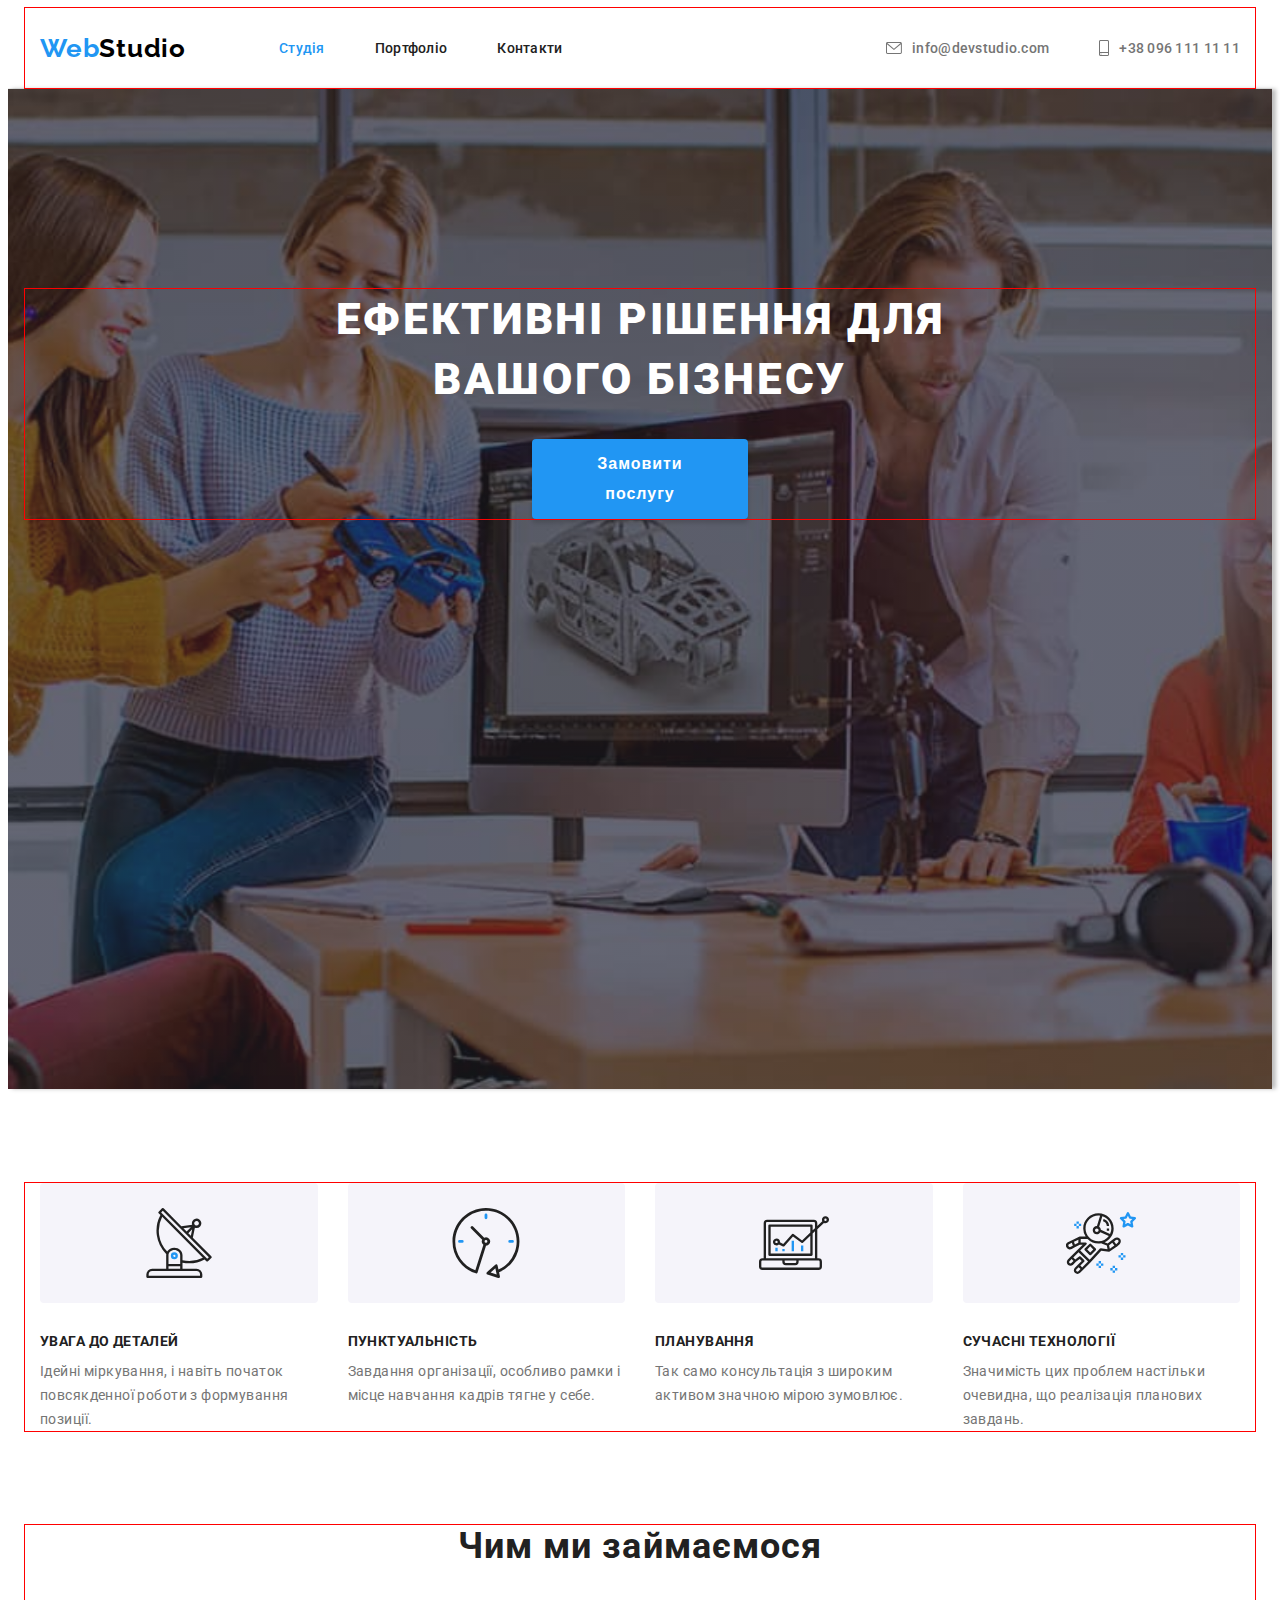
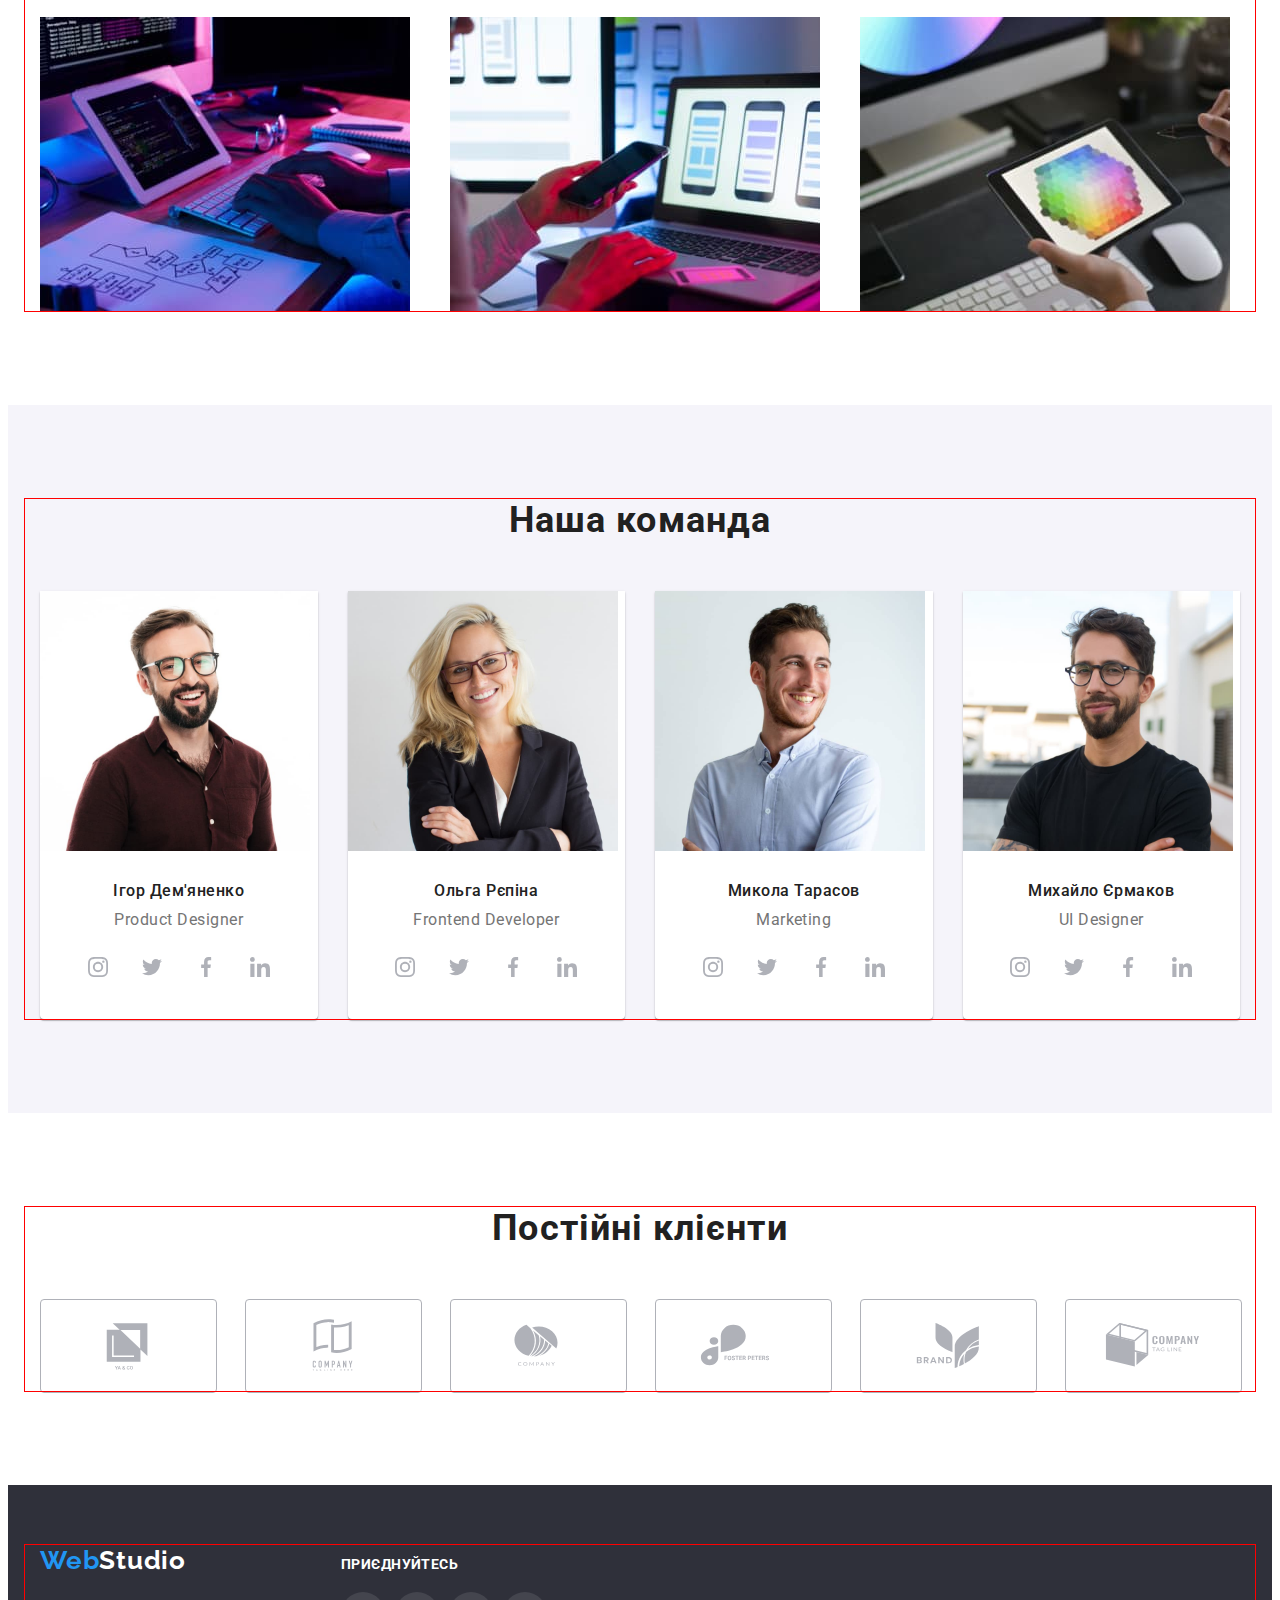
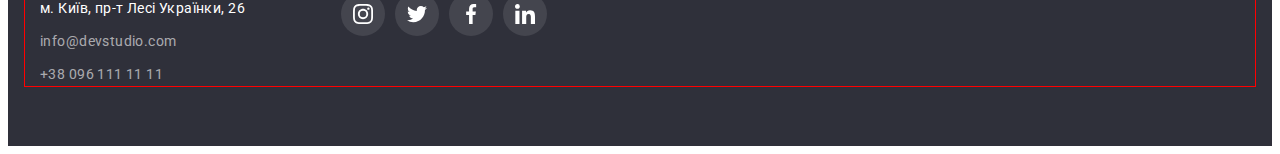
<file: index.html>
<!DOCTYPE html>
<html lang="uk">

<head>
    <meta charset="UTF-8">
    <meta http-equiv="X-UA-Compatible" content="IE=edge">
    <meta name="viewport" content="width=device-width, initial-scale=1.0">
    <link rel="preconnect" href="https://fonts.googleapis.com">
    <link rel="preconnect" href="https://fonts.gstatic.com" crossorigin>
    <link
        href="https://fonts.googleapis.com/css2?family=Raleway:wght@700&family=Roboto:wght@400;500;700;900&display=swap"
        rel="stylesheet">
    <title lang="en">WebStudio</title>
    <!-- Modern-normalize -->
    <link rel="stylesheet" href="https://cdnjs.cloudflare.com/ajax/libs/modern-normalize/1.1.0/modern-normalize.min.css"
        integrity="sha512-wpPYUAdjBVSE4KJnH1VR1HeZfpl1ub8YT/NKx4PuQ5NmX2tKuGu6U/JRp5y+Y8XG2tV+wKQpNHVUX03MfMFn9Q=="
        crossorigin="anonymous" referrerpolicy="no-referrer" />
    <link rel="stylesheet" href="./css/styles.css">
</head>

<!-- Контент сайта -->

<body>
    <!-- Верхня лінія -->
    <header class="page-header">
        <!-- Навігація по сторінці -->
        <div class="container header-container">
            <a class="logo link" href="./index.html" target="_blank" rel="noreferrer noopener" lang="en">Web<span
                    class="logo-header">Studio</span></a>
            <nav class="page-header-nav">
                <!-- Список навігаціі по сайту -->
                <ul class="header-nav list">
                    <li><a class="header-nav-link link current" href="./index.html">Студія</a></li>
                    <li><a class="header-nav-link link" href="./portfolio.html">Портфоліо</a></li>
                    <li><a class="header-nav-link link" href="">Контакти</a></li>
                </ul>
            </nav>
            <!-- Контакти -->
            <ul class="header-contacts list">
                <li class="header-contacts-item">
                    <a class="header-contacts-mail link" href="mailto:info@devstudio.com"><svg class="mail-icon"
                            width="16" height="12">
                            <use href="./images/icons.svg#envelope"></use>
                        </svg>info@devstudio.com</a>
                </li>
                <li><a class="header-contacts-tel link" href="tel:+380961111111"><svg class="mail-icon" width="10"
                            height="16">
                            <use href="./images/icons.svg#smartphone"></use>
                        </svg>+38 096 111 11 11</a>
                </li>
            </ul>
        </div>
    </header>
    <!-- Уникальный контент сайта -->
    <main>
        <!-- Шапка -->
        <section class="head">
            <div class="container">
                <h1 class="head-title">Ефективні рішення для вашого бізнесу</h1>
                <button class="head-button" type="button">Замовити послугу</button>
            </div>
        </section>

        <!-- Переваги -->
        <section class="features section">
            <div class="container">
                <h2 class="visually-hidden">Особливості</h2>
                <ul class="features-list list card-set">
                    <li class="features-item card-set-item">
                        <div class="features-fon">
                            <svg class="features-icon" width="70" height="70">
                                <use href="./images/icons.svg#antenna"></use>
                            </svg>
                        </div>
                        <h3 class="features-title">УВАГА ДО ДЕТАЛЕЙ</h3>
                        <p class="features-text">Ідейні міркування, і навіть початок повсякденної роботи з формування
                            позиції.</p>
                    </li>
                    <li class="features-item card-set-item">
                        <div class="features-fon">
                            <svg class="features-icon" width="70" height="70">
                                <use href="./images/icons.svg#clock"></use>
                            </svg>
                        </div>
                        <h3 class="features-title">ПУНКТУАЛЬНІСТЬ</h3>
                        <p class="features-text">Завдання організації, особливо рамки і місце навчання кадрів тягне у
                            себе.</p>
                    </li>
                    <li class="features-item card-set-item">
                        <div class="features-fon">
                            <svg class="features-icon" width="70" height="70">
                                <use href="./images/icons.svg#diagram"></use>
                            </svg>
                        </div>
                        <h3 class="features-title">ПЛАНУВАННЯ</h3>
                        <p class="features-text">Так само консультація з широким активом значною мірою зумовлює.</p>
                    </li>
                    <li class="features-item card-set-item">
                        <div class="features-fon">
                            <svg class="features-icon" width="70" height="70">
                                <use href="./images/icons.svg#astronaut"></use>
                            </svg>
                        </div>
                        <h3 class="features-title">СУЧАСНІ ТЕХНОЛОГІЇ</h3>
                        <p class="features-text">Значимість цих проблем настільки очевидна, що реалізація планових
                            завдань.</p>
                    </li>
                </ul>
            </div>
        </section>

        <!-- Чим ми займаємось -->
        <section class="services">
            <div class="container">
                <h2 class="services-title">Чим ми займаємося</h2>
                <ul class="services-list list card-set">
                    <li class="services-item card-set-item">
                        <img class="services-picture" src="./images/box/laptop.jpg" alt="розробка программ" width="370">
                    </li>
                    <li class="services-item card-set-item">
                        <img class="services-picture" src="./images/box/phone.jpg" alt="тестування мобільних додатків"
                            width="370">
                    </li>
                    <li class="services-item card-set-item">
                        <img class="services-picture" src="./images/box/tablet.jpg" alt="робота з колоризатором"
                            width="370">
                    </li>
                </ul>
            </div>
        </section>

        <!-- Наша команда -->
        <section class="team section">
            <div class="container">
                <h2 class="team-title">Наша команда</h2>
                <ul class="team-list list card-set">

                    <li class="team-item card-set-item">
                        <img class="team-picture" src="./images/team/team-card-1.jpg" alt="Ігор Дем'яненко" width="270">
                        <div class="team-wrap">
                            <h3 class="team-name">Ігор Дем'яненко</h3>
                            <p class="team-profession" lang="en">Product Designer</p>

                            <ul class="team-list-icon list">
                                <li class="team-item-icon">
                                    <a class="team-social-link" href="https://instagram.com" target="_blank"
                                        rel="noopener noreferrer" aria-label="Instagram">
                                        <svg class="team-social-icon" width="20" height="20">
                                            <use href="./images/icons.svg#instagram"></use>
                                        </svg>
                                    </a>
                                </li>
                                <li class="team-item-icon">
                                    <a class="team-social-link" href="https://twitter.com" target="_blank"
                                        rel="noopener noreferrer" aria-label="Twitter">
                                        <svg class="team-social-icon" width="20" height="20">
                                            <use href="./images/icons.svg#twitter"></use>
                                        </svg>
                                    </a>
                                </li>
                                <li class="team-item-icon">
                                    <a class="team-social-link" href="https://facebook.com" target="_blank"
                                        rel="noopener noreferrer" aria-label="Facebook">
                                        <svg class="team-social-icon" width="20" height="20">
                                            <use href="./images/icons.svg#facebook"></use>
                                        </svg>
                                    </a>
                                <li class="team-item-icon">
                                    <a class="team-social-link" href="https://linkedin.com" target="_blank"
                                        rel="noopener noreferrer" aria-label="Linkedin">
                                        <svg class="team-social-icon" width="20" height="20">
                                            <use href="./images/icons.svg#linkedin"></use>
                                        </svg>
                                    </a>
                                </li>
                            </ul>
                        </div>
                    </li>

                    <li class="team-item card-set-item">
                        <img class="team-picture" src="./images/team/team-card-2.jpg" alt="Ольга Рєпіна" width="270">
                        <div class="team-wrap">
                            <h3 class="team-name">Ольга Рєпіна</h3>
                            <p class="team-profession" lang="en">Frontend Developer</p>
                            <ul class="team-list-icon list">
                                <li class="team-item-icon">
                                    <a class="team-social-link link" href="https://instagram.com" target="_blank"
                                        rel="noopener noreferrer" aria-label="Instagram">
                                        <svg class="team-social-icon" width="20" height="20">
                                            <use href="./images/icons.svg#instagram"></use>
                                        </svg>
                                    </a>
                                </li>
                                <li class="team-item-icon">
                                    <a class="team-social-link link" href="https://twitter.com" target="_blank"
                                        rel="noopener noreferrer" aria-label="Twitter">
                                        <svg class="team-social-icon" width="20" height="20">
                                            <use href="./images/icons.svg#twitter"></use>
                                        </svg>
                                    </a>
                                </li>
                                <li class="team-item-icon">
                                    <a class="team-social-link link" href="https://facebook.com" target="_blank"
                                        rel="noopener noreferrer" aria-label="Facebook">
                                        <svg class="team-social-icon" width="20" height="20">
                                            <use href="./images/icons.svg#facebook"></use>
                                        </svg>
                                    </a>
                                <li class="team-item-icon">
                                    <a class="team-social-link link" href="https://linkedin.com" target="_blank"
                                        rel="noopener noreferrer" aria-label="Linkedin">
                                        <svg class="team-social-icon" width="20" height="20">
                                            <use href="./images/icons.svg#linkedin"></use>
                                        </svg>
                                    </a>
                                </li>
                            </ul>
                        </div>
                    </li>

                    <li class="team-item card-set-item">
                        <img class="team-picture" src="./images/team/team-card-3.jpg" alt="Микола Тарасов" width="270">
                        <div class="team-wrap">
                            <h3 class="team-name">Микола Тарасов</h3>
                            <p class="team-profession" lang="en">Marketing</p>
                            <ul class="team-list-icon list">
                                <li class="team-item-icon">
                                    <a class="team-social-link link" href="https://instagram.com" target="_blank"
                                        rel="noopener noreferrer" aria-label="Instagram">
                                        <svg class="team-social-icon" width="20" height="20">
                                            <use href="./images/icons.svg#instagram"></use>
                                        </svg>
                                    </a>
                                </li>
                                <li class="team-item-icon">
                                    <a class="team-social-link link" href="https://twitter.com" target="_blank"
                                        rel="noopener noreferrer" aria-label="Twitter">
                                        <svg class="team-social-icon" width="20" height="20">
                                            <use href="./images/icons.svg#twitter"></use>
                                        </svg>
                                    </a>
                                </li>
                                <li class="team-item-icon">
                                    <a class="team-social-link link" href="https://facebook.com" target="_blank"
                                        rel="noopener noreferrer" aria-label="Facebook">
                                        <svg class="team-social-icon" width="20" height="20">
                                            <use href="./images/icons.svg#facebook"></use>
                                        </svg>
                                    </a>
                                <li class="team-item-icon">
                                    <a class="team-social-link link" href="https://linkedin.com" target="_blank"
                                        rel="noopener noreferrer" aria-label="Linkedin">
                                        <svg class="team-social-icon" width="20" height="20">
                                            <use href="./images/icons.svg#linkedin"></use>
                                        </svg>
                                    </a>
                                </li>
                            </ul>
                        </div>
                    </li>

                    <li class="team-item card-set-item">
                        <img class="team-picture" src="./images/team/team-card-4.jpg" alt="Михайло Єрмаков" width="270">
                        <div class="team-wrap">
                            <h3 class="team-name">Михайло Єрмаков</h3>
                            <p class="team-profession" lang="en">UI Designer</p>
                            <ul class="team-list-icon list">
                                <li class="team-item-icon">
                                    <a class="team-social-link link" href="https://instagram.com" target="_blank"
                                        rel="noopener noreferrer" aria-label="Instagram">
                                        <svg class="team-social-icon" width="20" height="20">
                                            <use href="./images/icons.svg#instagram"></use>
                                        </svg>
                                    </a>
                                </li>
                                <li class="team-item-icon">
                                    <a class="team-social-link link" href="https://twitter.com" target="_blank"
                                        rel="noopener noreferrer" aria-label="Twitter">
                                        <svg class="team-social-icon" width="20" height="20">
                                            <use href="./images/icons.svg#twitter"></use>
                                        </svg>
                                    </a>
                                </li>
                                <li class="team-item-icon">
                                    <a class="team-social-link link" href="https://facebook.com" target="_blank"
                                        rel="noopener noreferrer" aria-label="Facebook">
                                        <svg class="team-social-icon" width="20" height="20">
                                            <use href="./images/icons.svg#facebook"></use>
                                        </svg>
                                    </a>
                                <li class="team-item-icon">
                                    <a class="team-social-link link" href="https://linkedin.com" target="_blank"
                                        rel="noopener noreferrer" aria-label="Linkedin">
                                        <svg class="team-social-icon" width="20" height="20">
                                            <use href="./images/icons.svg#linkedin"></use>
                                        </svg>
                                    </a>
                                </li>
                            </ul>
                        </div>
                    </li>
                </ul>
            </div>
        </section>

        <!-- Постійні клієнти -->
        <section class="clients section">
            <div class="container">
                <h2 class="clients-title">Постійні клієнти</h2>
                <ul class="clients-list list card-set">
                    <li class="clients-item card-set-item">
                        <a class="clients-link link" href="" target="_blank" rel="noopener noreferrer"
                            aria-label="Logo-1">
                            <svg class="clients-icon" width="106" height="60">
                                <use href="./images/icons.svg#Logo-1"></use>
                            </svg>
                        </a>
                    </li>
                    <li class="clients-item card-set-item">
                        <a class="clients-link link" href="" target="_blank" rel="noopener noreferrer"
                            aria-label="Logo-2">
                            <svg class="clients-icon" width="106" height="60">
                                <use href="./images/icons.svg#Logo-2"></use>
                            </svg>
                        </a>
                    </li>
                    <li class="clients-item card-set-item">
                        <a class="clients-link link" href="" target="_blank" rel="noopener noreferrer"
                            aria-label="Logo-3">
                            <svg class="clients-icon" width="106" height="60">
                                <use href="./images/icons.svg#Logo-3"></use>
                            </svg>
                        </a>
                    </li>
                    <li class="clients-item card-set-item">
                        <a class="clients-link link" href="" target="_blank" rel="noopener noreferrer"
                            aria-label="Logo-4">
                            <svg class="clients-icon" width="106" height="60">
                                <use href="./images/icons.svg#Logo-4"></use>
                            </svg>
                        </a>
                    </li>
                    <li class="clients-item card-set-item">
                        <a class="clients-link link" href="" target="_blank" rel="noopener noreferrer"
                            aria-label="Logo-5">
                            <svg class="clients-icon" width="106" height="60">
                                <use href="./images/icons.svg#Logo-5"></use>
                            </svg>
                        </a>
                    </li>
                    <li class="clients-item card-set-item">
                        <a class="clients-link link" href="" target="_blank" rel="noopener noreferrer"
                            aria-label="Logo-6">
                            <svg class="clients-icon" width="106" height="60">
                                <use href="./images/icons.svg#Logo-6"></use>
                            </svg>
                        </a>
                    </li>
                </ul>
            </div>
        </section>
    </main>

    <!-- Футер -->
    <footer class="page-footer">
        <div class="container footer-container">
            <div class="foofer-address">
                <a class="logo link" href="./index.html" target="_blank" rel="noreferrer noopener" lang="en">Web<span
                        class="logo-footer">Studio</span></a>
                <address class="footer-contacts">
                    <p class="footer-contacts-text">м. Київ, пр-т Лесі Українки, 26</p>
                    <ul class="footer-contacts-list list">
                        <li class="footer-contacts-item"><a class="footer-contacts-mail link"
                                href="mailto:info@devstudio.com">info@devstudio.com</a></li>
                        <li><a class="footer-contacts-tel link" href="tel:+380961111111">+38 096 111 11 11</a></li>
                    </ul>
                </address>
            </div>
            <div class="footer-social">
                <strong class="footer-social-title">приєднуйтесь</strong>
                <ul class="footer-list-icon list">
                    <li class="footer-item-icon">
                        <a class="footer-social-link link" href="https://instagram.com" target="_blank"
                            rel="noopener noreferrer" aria-label="Instagram">
                            <svg class="footer-social-icon" width="20" height="20">
                                <use href="./images/icons.svg#instagram"></use>
                            </svg>
                        </a>
                    </li>
                    <li class="footer-item-icon">
                        <a class="footer-social-link link" href="https://twitter.com" target="_blank"
                            rel="noopener noreferrer" aria-label="Twitter">
                            <svg class="footer-social-icon" width="20" height="20">
                                <use href="./images/icons.svg#twitter"></use>
                            </svg>
                        </a>
                    </li>
                    <li class="footer-item-icon">
                        <a class="footer-social-link link" href="https://facebook.com" target="_blank"
                            rel="noopener noreferrer" aria-label="Facebook">
                            <svg class="footer-social-icon" width="20" height="20">
                                <use href="./images/icons.svg#facebook"></use>
                            </svg>
                        </a>
                    <li class="footer-item-icon">
                        <a class="footer-social-link link" href="https://linkedin.com" target="_blank"
                            rel="noopener noreferrer" aria-label="Linkedin">
                            <svg class="footer-social-icon" width="20" height="20">
                                <use href="./images/icons.svg#linkedin"></use>
                            </svg>
                        </a>
                    </li>
                </ul>
            </div>
        </div>
    </footer>
</body>

</html>
</file>
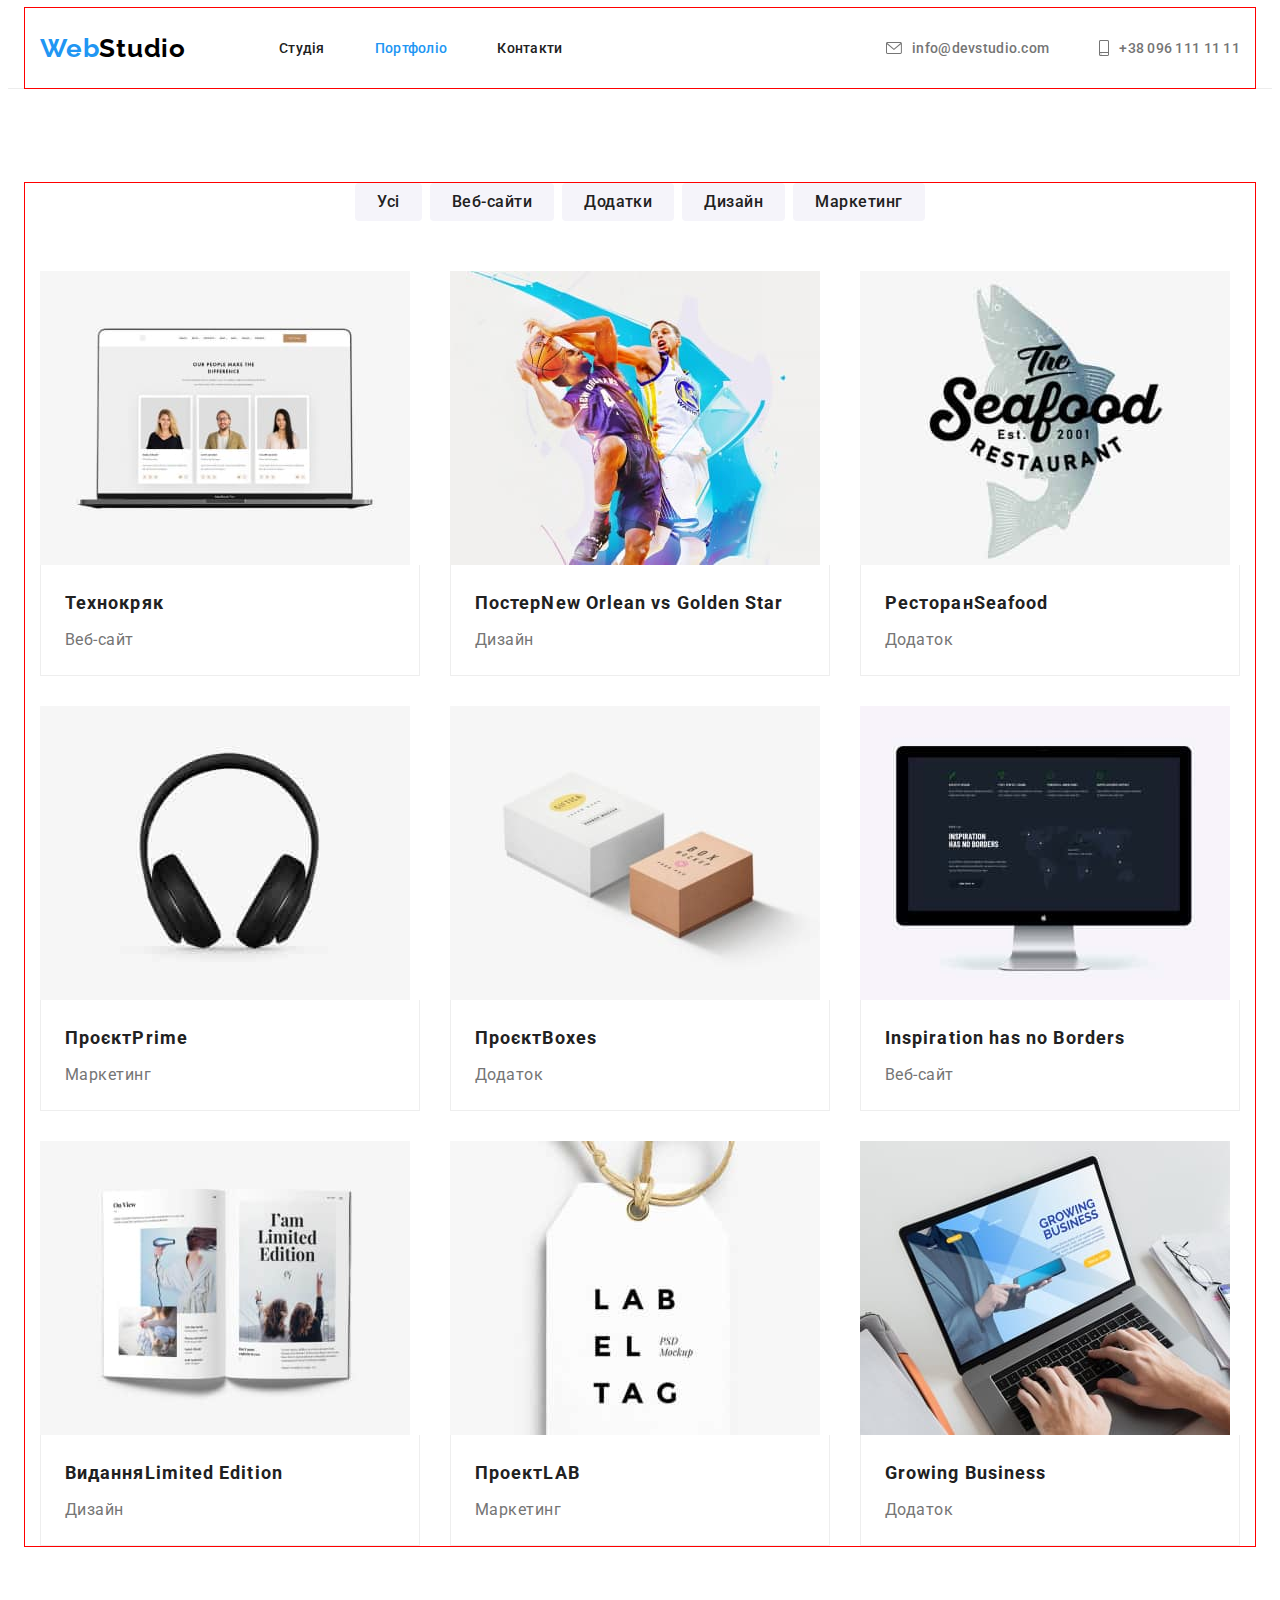
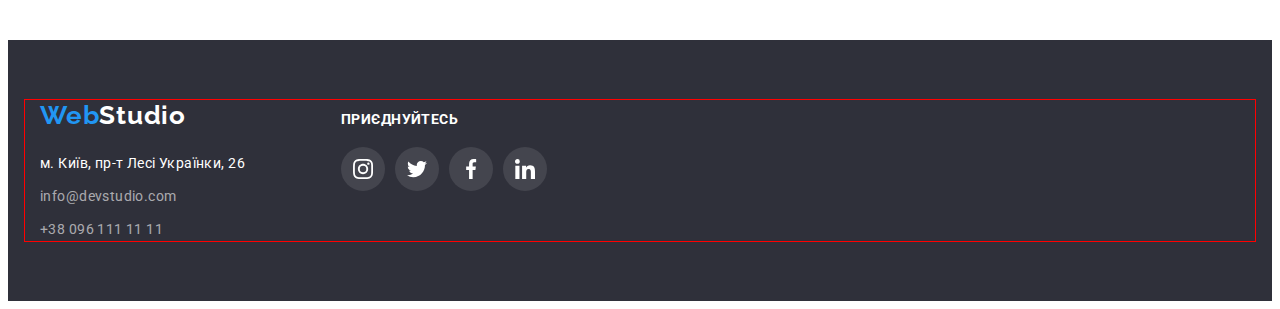
<file: portfolio.html>
<!DOCTYPE html>
<html lang="uk">

<head>
    <meta charset="UTF-8">
    <meta http-equiv="X-UA-Compatible" content="IE=edge">
    <meta name="viewport" content="width=device-width, initial-scale=1.0">
    <link rel="preconnect" href="https://fonts.googleapis.com">
    <link rel="preconnect" href="https://fonts.gstatic.com" crossorigin>
    <link
        href="https://fonts.googleapis.com/css2?family=Raleway:wght@700&family=Roboto:wght@400;500;700;900&display=swap"
        rel="stylesheet">
    <title lang="en">Portfolio</title>
    <!-- Modern-normalize -->
    <link rel="stylesheet" href="https://cdnjs.cloudflare.com/ajax/libs/modern-normalize/1.1.0/modern-normalize.min.css"
        integrity="sha512-wpPYUAdjBVSE4KJnH1VR1HeZfpl1ub8YT/NKx4PuQ5NmX2tKuGu6U/JRp5y+Y8XG2tV+wKQpNHVUX03MfMFn9Q=="
        crossorigin="anonymous" referrerpolicy="no-referrer" />
    <link rel="stylesheet" href="./css/styles.css">
</head>

<!-- Контент сайта -->

<body>
    <!-- Верхня лінія -->
    <header class="page-header">
        <!-- Навігація по сторінці -->
        <div class="container header-container">
            <a class="logo link" href="./index.html" target="_blank" rel="noreferrer noopener" lang="en">Web<span
                    class="logo-header">Studio</span></a>
            <nav class="page-header-nav">
                <!-- Список навігаціі по сайту -->
                <ul class="header-nav list">
                    <li><a class="header-nav-link link" href="./index.html">Студія</a></li>
                    <li><a class="header-nav-link link current" href="./portfolio.html">Портфоліо</a></li>
                    <li><a class="header-nav-link link" href="">Контакти</a></li>
                </ul>
            </nav>
            <!-- Контакти -->
            <ul class="header-contacts list">
                <li class="header-contacts-item">
                    <a class="header-contacts-mail link" href="mailto:info@devstudio.com"><svg class="mail-icon"
                            width="16" height="12">
                            <use href="./images/icons.svg#envelope"></use>
                        </svg>info@devstudio.com</a>
                </li>
                <li><a class="header-contacts-tel link" href="tel:+380961111111"><svg class="mail-icon" width="10"
                            height="16">
                            <use href="./images/icons.svg#smartphone"></use>
                        </svg>+38 096 111 11 11</a>
                </li>
            </ul>
        </div>
    </header>
    <main>
        <section class="portfolio section">
            <div class="container">
                <h1 class="filters-title visually-hidden">Портфоліо</h1>
                <ul class="filters-list list">
                    <li><button class="filters-button current" type="button">Усі</button></li>
                    <li><button class="filters-button" type="button">Веб-сайти</button></li>
                    <li><button class="filters-button" type="button">Додатки</button></li>
                    <li><button class="filters-button" type="button">Дизайн</button></li>
                    <li><button class="filters-button" type="button">Маркетинг</button></li>
                </ul>

                <ul class="portfolio-list list card-set">
                    <li class="portfolio-item card-set-item">
                        <a class="portfolio-inter link" href="">
                            <img class="portfolio-picture" src="./images/portfolio/img-1.jpg"
                                alt="три фото представників компаніі" width="370">
                            <div class="cont-portfolio">
                                <h2 class="portfolio-title">Технокряк</h2>
                                <p class="portfolio-text">Веб-сайт</p>
                            </div>
                        </a>
                    </li>

                    <li class="portfolio-item card-set-item">
                        <a class="portfolio-inter link" href="">
                            <img class="portfolio-picture" src="./images/portfolio/img-2.jpg"
                                alt="Постер гри у баскетбол" width="370">
                            <div class="cont-portfolio">
                                <h2 class="portfolio-title">Постер<span lang="en">New Orlean vs Golden Star</span></h2>
                                <p class="portfolio-text">Дизайн</p>
                            </div>
                        </a>
                    </li>

                    <li class="portfolio-item card-set-item">
                        <a class="portfolio-inter link" href="">
                            <img class="portfolio-picture" src="./images/portfolio/img-3.jpg" alt="Логотип ресторану"
                                width="370">
                            <div class="cont-portfolio">
                                <h2 class="portfolio-title">Ресторан<span lang="en">Seafood</span></h2>
                                <p class="portfolio-text">Додаток</p>
                            </div>
                        </a>
                    </li>

                    <li class="portfolio-item card-set-item">
                        <a class="portfolio-inter link" href="">
                            <img class="portfolio-picture" src="./images/portfolio/img-4.jpg"
                                alt="Повнорозмірні навушники" width="370">
                            <div class="cont-portfolio">
                                <h2 class="portfolio-title">Проєкт<span lang="en">Prime</span></h2>
                                <p class="portfolio-text">Маркетинг</p>
                            </div>
                        </a>
                    </li>

                    <li class="portfolio-item card-set-item">
                        <a class="portfolio-inter link" href="">
                            <img class="portfolio-picture" src="./images/portfolio/img-5.jpg"
                                alt="Дві пакувальні коробки" width="370">
                            <div class="cont-portfolio">
                                <h2 class="portfolio-title">Проєкт<span lang="en">Boxes</span></h2>
                                <p class="portfolio-text">Додаток</p>
                            </div>
                        </a>
                    </li>

                    <li class="portfolio-item card-set-item">
                        <a class="portfolio-inter link" href="">
                            <img class="portfolio-picture" src="./images/portfolio/img-6.jpg"
                                alt="Монітор з плоским екраном" width="370">
                            <div class="cont-portfolio">
                                <h2 class="portfolio-title" lang="en">Inspiration has no Borders</h2>
                                <p class="portfolio-text">Веб-сайт</p>
                            </div>
                        </a>
                    </li>

                    <li class="portfolio-item card-set-item">
                        <a class="portfolio-inter link" href="">
                            <img class="portfolio-picture" src="./images/portfolio/img-7.jpg" alt="Жіночій журнал"
                                width="370">
                            <div class="cont-portfolio">
                                <h2 class="portfolio-title">Видання<span lang="en">Limited Edition</span></h2>
                                <p class="portfolio-text">Дизайн</p>
                            </div>
                        </a>
                    </li>

                    <li class="portfolio-item card-set-item">
                        <a class="portfolio-inter link" href="">
                            <img class="portfolio-picture" src="./images/portfolio/img-8.jpg" alt="Етикетка з одягу"
                                width="370">
                            <div class="cont-portfolio">
                                <h2 class="portfolio-title">Проект<span lang="en">LAB</span></h2>
                                <p class="portfolio-text">Маркетинг</p>
                            </div>
                        </a>
                    </li>

                    <li class="portfolio-item card-set-item">
                        <a class="portfolio-inter link" href="">
                            <img class="portfolio-picture" src="./images/portfolio/img-9.jpg" alt="Ноутбук для бізнесу"
                                width="370">
                            <div class="cont-portfolio">
                                <h2 class="portfolio-title" lang="en">Growing Business</h2>
                                <p class="portfolio-text">Додаток</p>
                            </div>
                        </a>
                    </li>
                </ul>
            </div>
        </section>
    </main>
    <!-- Футер -->
    <footer class="page-footer">
        <div class="container footer-container">
            <div class="foofer-address">
                <a class="logo link" href="./index.html" target="_blank" rel="noreferrer noopener" lang="en">Web<span
                        class="logo-footer">Studio</span></a>
                <address class="footer-contacts">
                    <p class="footer-contacts-text">м. Київ, пр-т Лесі Українки, 26</p>
                    <ul class="footer-contacts-list list">
                        <li class="footer-contacts-item"><a class="footer-contacts-mail link"
                                href="mailto:info@devstudio.com">info@devstudio.com</a></li>
                        <li><a class="footer-contacts-tel link" href="tel:+380961111111">+38 096 111 11 11</a></li>
                    </ul>
                </address>
            </div>
            <div class="footer-social">
                <strong class="footer-social-title">приєднуйтесь</strong>
                <ul class="footer-list-icon list">
                    <li class="footer-item-icon">
                        <a class="footer-social-link link" href="https://instagram.com" target="_blank"
                            rel="noopener noreferrer" aria-label="Instagram">
                            <svg class="footer-social-icon" width="20" height="20">
                                <use href="./images/icons.svg#instagram"></use>
                            </svg>
                        </a>
                    </li>
                    <li class="footer-item-icon">
                        <a class="footer-social-link link" href="https://twitter.com" target="_blank"
                            rel="noopener noreferrer" aria-label="Twitter">
                            <svg class="footer-social-icon" width="20" height="20">
                                <use href="./images/icons.svg#twitter"></use>
                            </svg>
                        </a>
                    </li>
                    <li class="footer-item-icon">
                        <a class="footer-social-link link" href="https://facebook.com" target="_blank"
                            rel="noopener noreferrer" aria-label="Facebook">
                            <svg class="footer-social-icon" width="20" height="20">
                                <use href="./images/icons.svg#facebook"></use>
                            </svg>
                        </a>
                    <li class="footer-item-icon">
                        <a class="footer-social-link link" href="https://linkedin.com" target="_blank"
                            rel="noopener noreferrer" aria-label="Linkedin">
                            <svg class="footer-social-icon" width="20" height="20">
                                <use href="./images/icons.svg#linkedin"></use>
                            </svg>
                        </a>
                    </li>
                </ul>
            </div>
        </div>
    </footer>
</body>

</html>
</file>
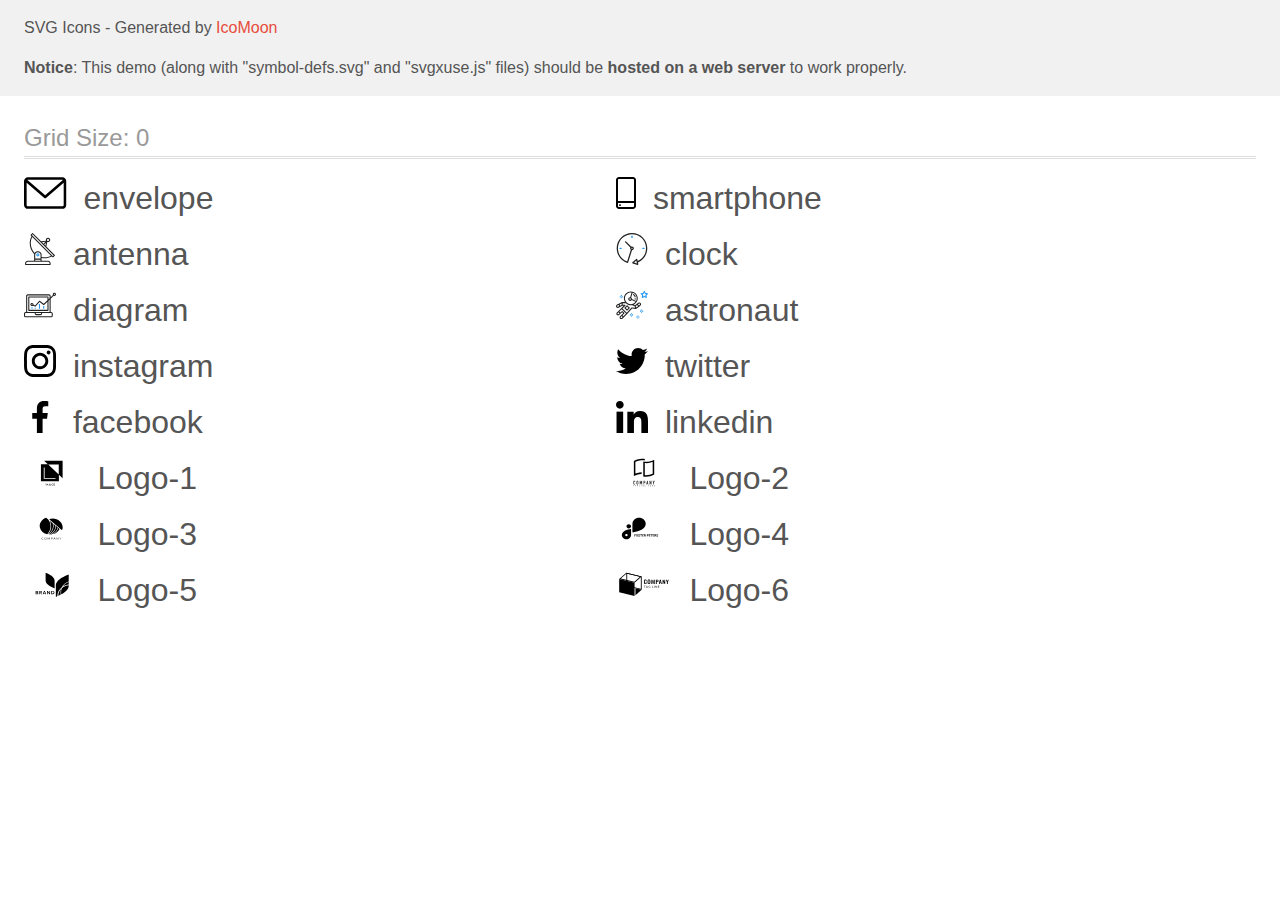
<file: images/icons/icomoon/demo-external-svg.html>
<!doctype html>
<html>
<head>
    <title>IcoMoon - SVG Icons</title>
    <meta charset="utf-8">
    <meta name="viewport" content="width=device-width, initial-scale=1">
    <link rel="stylesheet" href="demo-files/demo.css">
    <link rel="stylesheet" href="style.css">
</head>
<body>
<header class="bgc1 clearfix">
<div class="mhl">
    <p>SVG Icons - Generated by <a href="https://icomoon.io/app">IcoMoon</a></p><p><strong>Notice</strong>: This demo (along with "symbol-defs.svg" and "svgxuse.js" files) should be <b>hosted on a web server</b> to work properly.</p>
</div>
</header>
    <div class="clearfix mhl ptl">
        <h1 class="mvm mtn fgc1">Grid Size: 0</h1>
        <div class="glyph fs1">
            <div class="clearfix pbs">
                <svg class="icon envelope"><use xlink:href="symbol-defs.svg#envelope"></use></svg><span class="name"> envelope</span>
            </div>
        </div>
        <div class="glyph fs1">
            <div class="clearfix pbs">
                <svg class="icon smartphone"><use xlink:href="symbol-defs.svg#smartphone"></use></svg><span class="name"> smartphone</span>
            </div>
        </div>
        <div class="glyph fs1">
            <div class="clearfix pbs">
                <svg class="icon antenna"><use xlink:href="symbol-defs.svg#antenna"></use></svg><span class="name"> antenna</span>
            </div>
        </div>
        <div class="glyph fs1">
            <div class="clearfix pbs">
                <svg class="icon clock"><use xlink:href="symbol-defs.svg#clock"></use></svg><span class="name"> clock</span>
            </div>
        </div>
        <div class="glyph fs1">
            <div class="clearfix pbs">
                <svg class="icon diagram"><use xlink:href="symbol-defs.svg#diagram"></use></svg><span class="name"> diagram</span>
            </div>
        </div>
        <div class="glyph fs1">
            <div class="clearfix pbs">
                <svg class="icon astronaut"><use xlink:href="symbol-defs.svg#astronaut"></use></svg><span class="name"> astronaut</span>
            </div>
        </div>
        <div class="glyph fs1">
            <div class="clearfix pbs">
                <svg class="icon instagram"><use xlink:href="symbol-defs.svg#instagram"></use></svg><span class="name"> instagram</span>
            </div>
        </div>
        <div class="glyph fs1">
            <div class="clearfix pbs">
                <svg class="icon twitter"><use xlink:href="symbol-defs.svg#twitter"></use></svg><span class="name"> twitter</span>
            </div>
        </div>
        <div class="glyph fs1">
            <div class="clearfix pbs">
                <svg class="icon facebook"><use xlink:href="symbol-defs.svg#facebook"></use></svg><span class="name"> facebook</span>
            </div>
        </div>
        <div class="glyph fs1">
            <div class="clearfix pbs">
                <svg class="icon linkedin"><use xlink:href="symbol-defs.svg#linkedin"></use></svg><span class="name"> linkedin</span>
            </div>
        </div>
        <div class="glyph fs1">
            <div class="clearfix pbs">
                <svg class="icon Logo-1"><use xlink:href="symbol-defs.svg#Logo-1"></use></svg><span class="name"> Logo-1</span>
            </div>
        </div>
        <div class="glyph fs1">
            <div class="clearfix pbs">
                <svg class="icon Logo-2"><use xlink:href="symbol-defs.svg#Logo-2"></use></svg><span class="name"> Logo-2</span>
            </div>
        </div>
        <div class="glyph fs1">
            <div class="clearfix pbs">
                <svg class="icon Logo-3"><use xlink:href="symbol-defs.svg#Logo-3"></use></svg><span class="name"> Logo-3</span>
            </div>
        </div>
        <div class="glyph fs1">
            <div class="clearfix pbs">
                <svg class="icon Logo-4"><use xlink:href="symbol-defs.svg#Logo-4"></use></svg><span class="name"> Logo-4</span>
            </div>
        </div>
        <div class="glyph fs1">
            <div class="clearfix pbs">
                <svg class="icon Logo-5"><use xlink:href="symbol-defs.svg#Logo-5"></use></svg><span class="name"> Logo-5</span>
            </div>
        </div>
        <div class="glyph fs1">
            <div class="clearfix pbs">
                <svg class="icon Logo-6"><use xlink:href="symbol-defs.svg#Logo-6"></use></svg><span class="name"> Logo-6</span>
            </div>
        </div>
  </div>
<script defer src="svgxuse.js"></script>
</body>
</html>
</file>
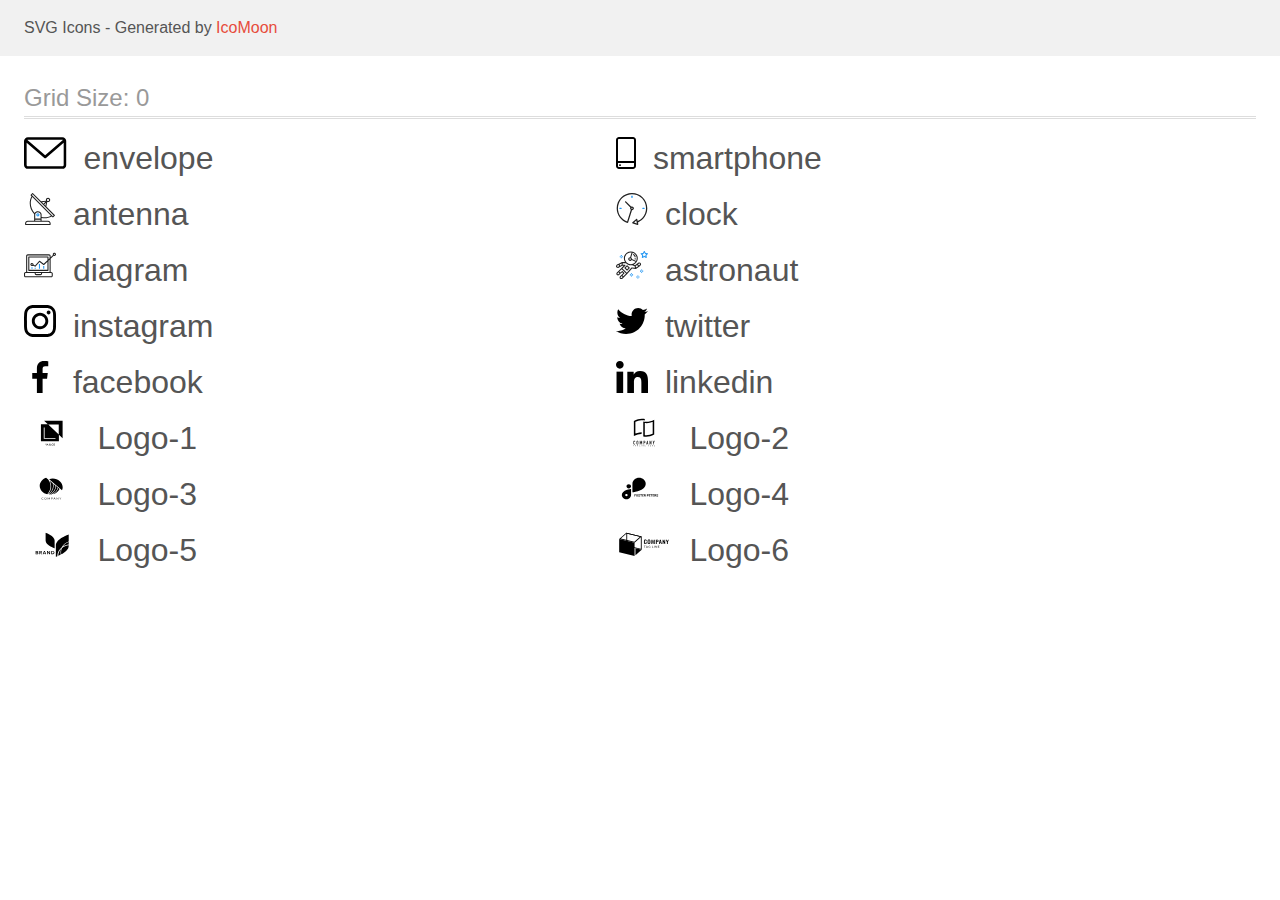
<file: images/icons/icomoon/demo.html>
<!doctype html>
<html>
<head>
    <title>IcoMoon - SVG Icons</title>
    <meta charset="utf-8">
    <meta name="viewport" content="width=device-width, initial-scale=1">
    <link rel="stylesheet" href="demo-files/demo.css">
    <link rel="stylesheet" href="style.css">
</head>
<body>
<svg aria-hidden="true" style="position: absolute; width: 0; height: 0; overflow: hidden;" version="1.1" xmlns="http://www.w3.org/2000/svg" xmlns:xlink="http://www.w3.org/1999/xlink">
<defs>
<symbol id="envelope" viewBox="0 0 43 32">
<path d="M38.667 0h-34.667c-2.206 0-4 1.794-4 4v24c0 2.206 1.794 4 4 4h34.667c2.206 0 4-1.794 4-4v-24c0-2.206-1.794-4-4-4zM38.667 2.667c0.181 0 0.353 0.038 0.511 0.103l-17.844 15.466-17.844-15.466c0.158-0.066 0.33-0.103 0.511-0.103h34.667zM38.667 29.333h-34.667c-0.736 0-1.333-0.598-1.333-1.333v-22.413l17.793 15.421c0.251 0.217 0.563 0.326 0.874 0.326s0.622-0.108 0.874-0.326l17.793-15.421v22.413c0 0.736-0.598 1.333-1.333 1.333z"></path>
</symbol>
<symbol id="smartphone" viewBox="0 0 20 32">
<path d="M17 0h-14c-1.654 0-3 1.346-3 3v26c0 1.654 1.346 3 3 3h14c1.654 0 3-1.346 3-3v-26c0-1.654-1.346-3-3-3zM3 2h14c0.552 0 1 0.448 1 1v21h-16v-21c0-0.552 0.448-1 1-1zM17 30h-14c-0.552 0-1-0.448-1-1v-3h16v3c0 0.552-0.448 1-1 1z"></path>
<path d="M4.707 27.478c0.391 0.365 0.391 0.956 0 1.321s-1.024 0.365-1.414 0c-0.391-0.365-0.391-0.956 0-1.321s1.024-0.365 1.414 0z"></path>
</symbol>
<symbol id="antenna" viewBox="0 0 32 32">
<path fill="#212121" style="fill: var(--color1, #212121)" d="M30.773 22.098l-8.443-8.505 0.937-4.615c0.242 0.094 0.499 0.144 0.758 0.146h0.006c1.192 0.014 2.17-0.941 2.184-2.133s-0.941-2.17-2.133-2.184c-1.192-0.014-2.17 0.941-2.184 2.133-0.003 0.255 0.039 0.509 0.125 0.749l-4.96 0.605-8.091-8.133c-0.099-0.101-0.235-0.159-0.377-0.16-0.14 0.001-0.274 0.056-0.373 0.155l-1.513 1.504c-0.208 0.208-0.208 0.546 0 0.754l0.814 0.826c-3.153 5.798-2.129 12.978 2.519 17.663 0.043 0.041 0.092 0.074 0.146 0.098-0.034 0.18-0.051 0.364-0.052 0.547v6.187h-6.4c-1.472 0.002-2.665 1.195-2.667 2.667v1.067c0 0.295 0.239 0.533 0.533 0.533h24.533c0.295 0 0.533-0.239 0.533-0.533v-1.067c-0.002-1.472-1.195-2.665-2.667-2.667h-6.4v-2.742c1.003 0.21 2.024 0.317 3.049 0.32 2.458-0.003 4.877-0.615 7.040-1.783l0.818 0.823c0.099 0.101 0.235 0.159 0.377 0.16 0.14-0.001 0.274-0.056 0.373-0.155l1.513-1.504c0.208-0.208 0.208-0.546 0-0.754zM23.28 6.233c0.418-0.415 1.093-0.414 1.508 0.004s0.414 1.093-0.004 1.508c-0.2 0.199-0.47 0.31-0.752 0.31h-0.003c-0.589-0.003-1.064-0.483-1.061-1.072 0.002-0.282 0.115-0.552 0.314-0.751h-0.002zM22.024 9.738l-0.598 2.946-1.175-1.182 1.774-1.763zM21.419 8.836l-1.92 1.909-1.485-1.493 3.405-0.415zM24.004 28.8c0.884 0 1.6 0.716 1.6 1.6v0.533h-23.467v-0.533c0-0.884 0.716-1.6 1.6-1.6h20.267zM16.537 26.667v1.067h-5.333v-1.067h5.333zM11.204 25.6v-4.053c0-1.294 1.196-2.347 2.667-2.347s2.667 1.053 2.667 2.347v4.053h-5.333zM17.604 23.904v-2.357c0-1.882-1.675-3.413-3.733-3.413-1.331-0.020-2.576 0.657-3.281 1.786-4.058-4.274-4.971-10.645-2.279-15.887l18.602 18.708c-2.872 1.461-6.165 1.873-9.309 1.163zM28.893 23.22l-21.057-21.181 0.755-0.752 7.935 7.98c0.004 0 0.006 0.007 0.010 0.010l13.115 13.191-0.757 0.752z"></path>
<path fill="#2196f3" style="fill: var(--color2, #2196f3)" d="M13.876 20.267h-0.005c-0.884-0.001-1.601 0.714-1.602 1.598s0.714 1.601 1.598 1.602h0.005c0.884 0.001 1.601-0.714 1.602-1.598s-0.714-1.601-1.598-1.602zM14.249 22.245c-0.1 0.1-0.236 0.156-0.378 0.155-0.295-0.002-0.532-0.242-0.531-0.536 0.001-0.141 0.057-0.276 0.157-0.375s0.233-0.154 0.373-0.155c0.295 0.002 0.532 0.241 0.53 0.536-0.001 0.141-0.057 0.276-0.157 0.375h0.005z"></path>
</symbol>
<symbol id="clock" viewBox="0 0 32 32">
<path fill="#212121" style="fill: var(--color1, #212121)" d="M31.297 15.301c-0.002-8.452-6.855-15.303-15.308-15.301s-15.303 6.855-15.301 15.308c0.001 6.658 4.307 12.551 10.649 14.576 0.061 0.019 0.124 0.029 0.187 0.029 0.121-0 0.239-0.032 0.342-0.094 0.135-0.080 0.236-0.207 0.283-0.356l3.865-12.25c1.057-0.005 1.909-0.866 1.903-1.923s-0.866-1.909-1.923-1.903c-0.284 0.001-0.565 0.067-0.82 0.191l-5.106-5.107c-0.253-0.245-0.657-0.238-0.902 0.016-0.239 0.247-0.239 0.639 0 0.886l5.103 5.109c-0.392 0.799-0.168 1.764 0.536 2.309l-3.683 11.673c-7.278-2.681-11.004-10.754-8.323-18.032s10.754-11.004 18.032-8.323 11.004 10.754 8.323 18.032c-1.31 3.556-4.001 6.431-7.462 7.973l-0.398-1.874c-0.073-0.344-0.411-0.565-0.756-0.492-0.109 0.023-0.209 0.074-0.292 0.148l-3.837 3.426c-0.263 0.234-0.287 0.637-0.052 0.9 0.076 0.085 0.174 0.149 0.283 0.184l4.899 1.563c0.335 0.108 0.694-0.077 0.802-0.412 0.034-0.106 0.040-0.219 0.017-0.328l-0.391-1.839c5.664-2.388 9.342-7.942 9.329-14.089zM15.992 14.664c0.352 0 0.638 0.286 0.638 0.638s-0.286 0.638-0.638 0.638c-0.352 0-0.638-0.285-0.638-0.638s0.285-0.638 0.638-0.638zM18.093 29.528l2.184-1.948 0.603 2.84-2.787-0.892z"></path>
<path fill="#2196f3" style="fill: var(--color2, #2196f3)" d="M15.354 3.185v1.275c0 0.352 0.285 0.638 0.638 0.638s0.638-0.285 0.638-0.638v-1.275c0-0.352-0.286-0.638-0.638-0.638s-0.638 0.286-0.638 0.638z"></path>
<path fill="#2196f3" style="fill: var(--color2, #2196f3)" d="M3.876 14.664c-0.352 0-0.638 0.286-0.638 0.638s0.285 0.638 0.638 0.638h1.275c0.352 0 0.638-0.285 0.638-0.638s-0.285-0.638-0.638-0.638h-1.275z"></path>
<path fill="#2196f3" style="fill: var(--color2, #2196f3)" d="M28.108 15.939c0.352 0 0.638-0.285 0.638-0.638s-0.285-0.638-0.638-0.638h-1.275c-0.352 0-0.638 0.286-0.638 0.638s0.286 0.638 0.638 0.638h1.275z"></path>
</symbol>
<symbol id="diagram" viewBox="0 0 32 32">
<path fill="#2196f3" style="fill: var(--color2, #2196f3)" d="M14.926 14.965h1.066v4.798h-1.066v-4.797z"></path>
<path fill="#2196f3" style="fill: var(--color2, #2196f3)" d="M19.19 17.097h1.066v2.665h-1.066v-2.665z"></path>
<path fill="#2196f3" style="fill: var(--color2, #2196f3)" d="M10.661 18.696h1.066v1.066h-1.066v-1.066z"></path>
<path fill="#2196f3" style="fill: var(--color2, #2196f3)" d="M7.463 18.163h1.066v1.599h-1.066v-1.599z"></path>
<path fill="#212121" style="fill: var(--color1, #212121)" d="M1.599 28.291h25.587c0.883 0 1.599-0.716 1.599-1.599v-2.132c0-0.883-0.716-1.599-1.599-1.599h-0.533v-13.293l3.028-2.868c0.703 0.346 1.553 0.136 2.013-0.499s0.396-1.508-0.152-2.068-1.42-0.644-2.065-0.198c-0.644 0.446-0.873 1.292-0.542 2.002l-2.281 2.163v-1.23c0-0.883-0.716-1.599-1.599-1.599h-21.322c-0.883 0-1.599 0.716-1.599 1.599v15.992h-0.533c-0.883 0-1.599 0.716-1.599 1.599v2.132c0 0.883 0.716 1.599 1.599 1.599zM30.384 4.837c0.294 0 0.533 0.239 0.533 0.533s-0.239 0.533-0.533 0.533c-0.294 0-0.533-0.239-0.533-0.533s0.239-0.533 0.533-0.533zM3.198 6.969c0-0.294 0.239-0.533 0.533-0.533h21.322c0.294 0 0.533 0.239 0.533 0.533v2.239l-1.066 1.013v-2.186c0-0.294-0.239-0.533-0.533-0.533h-19.19c-0.294 0-0.533 0.239-0.533 0.533v13.326c0 0.294 0.239 0.533 0.533 0.533h19.19c0.294 0 0.533-0.239 0.533-0.533v-9.674l1.066-1.010v12.284h-22.388v-15.992zM7.996 13.899c-0.721-0.002-1.354 0.478-1.546 1.174s0.105 1.433 0.725 1.801c0.62 0.368 1.41 0.276 1.928-0.226l1.853 0.93c0.215 0.108 0.476 0.057 0.636-0.123l3.939-4.431 3.872 2.901c0.208 0.156 0.498 0.139 0.686-0.039l3.365-3.188v8.131h-18.124v-12.26h18.124v2.66l-3.771 3.572-3.904-2.927c-0.222-0.166-0.534-0.135-0.718 0.072l-3.993 4.493-1.493-0.746c0.011-0.064 0.018-0.129 0.020-0.193 0-0.883-0.716-1.599-1.599-1.599zM8.529 15.498c0 0.294-0.239 0.533-0.533 0.533s-0.533-0.239-0.533-0.533c0-0.294 0.239-0.533 0.533-0.533s0.533 0.239 0.533 0.533zM11.727 24.027h5.331v0.533c0 0.294-0.239 0.533-0.533 0.533h-4.264c-0.294 0-0.533-0.239-0.533-0.533v-0.533zM1.066 24.56c0-0.294 0.239-0.533 0.533-0.533h9.062v0.533c0 0.883 0.716 1.599 1.599 1.599h4.264c0.883 0 1.599-0.716 1.599-1.599v-0.533h9.062c0.294 0 0.533 0.239 0.533 0.533v2.132c0 0.294-0.239 0.533-0.533 0.533h-25.587c-0.294 0-0.533-0.239-0.533-0.533v-2.132z"></path>
</symbol>
<symbol id="astronaut" viewBox="0 0 32 32">
<path fill="#2196f3" style="fill: var(--color2, #2196f3)" d="M31.974 4.524c-0.063-0.193-0.229-0.333-0.43-0.363l-1.91-0.278-0.855-1.731c-0.179-0.365-0.777-0.365-0.956 0l-0.855 1.731-1.91 0.278c-0.201 0.029-0.367 0.17-0.431 0.363-0.062 0.193-0.011 0.405 0.135 0.547l1.383 1.348-0.326 1.903c-0.034 0.2 0.048 0.402 0.212 0.522 0.166 0.121 0.382 0.135 0.562 0.040l1.709-0.899 1.709 0.899c0.078 0.041 0.164 0.061 0.249 0.061 0.11 0 0.221-0.034 0.314-0.102 0.164-0.119 0.246-0.322 0.212-0.522l-0.326-1.903 1.383-1.348c0.145-0.142 0.197-0.354 0.135-0.547zM29.511 5.851c-0.125 0.122-0.183 0.299-0.153 0.472l0.191 1.114-1-0.526c-0.078-0.041-0.163-0.061-0.249-0.061s-0.17 0.020-0.249 0.061l-1.001 0.526 0.191-1.114c0.030-0.173-0.028-0.349-0.153-0.472l-0.81-0.789 1.119-0.163c0.174-0.025 0.324-0.134 0.402-0.292l0.5-1.013 0.5 1.013c0.078 0.157 0.228 0.267 0.402 0.292l1.119 0.163-0.809 0.789z"></path>
<path fill="#2196f3" style="fill: var(--color2, #2196f3)" d="M26.134 20.522h-1.067v1.067h1.067v-1.067z"></path>
<path fill="#2196f3" style="fill: var(--color2, #2196f3)" d="M26.134 22.656h-1.067v1.067h1.067v-1.067z"></path>
<path fill="#2196f3" style="fill: var(--color2, #2196f3)" d="M27.2 21.589h-1.067v1.067h1.067v-1.067z"></path>
<path fill="#2196f3" style="fill: var(--color2, #2196f3)" d="M25.067 21.589h-1.067v1.067h1.067v-1.067z"></path>
<path fill="#2196f3" style="fill: var(--color2, #2196f3)" d="M22.4 26.389h-1.067v1.067h1.067v-1.067z"></path>
<path fill="#2196f3" style="fill: var(--color2, #2196f3)" d="M22.4 28.522h-1.067v1.067h1.067v-1.067z"></path>
<path fill="#2196f3" style="fill: var(--color2, #2196f3)" d="M23.467 27.456h-1.067v1.067h1.067v-1.067z"></path>
<path fill="#2196f3" style="fill: var(--color2, #2196f3)" d="M21.333 27.456h-1.067v1.067h1.067v-1.067z"></path>
<path fill="#2196f3" style="fill: var(--color2, #2196f3)" d="M16 24.256h-1.067v1.067h1.067v-1.067z"></path>
<path fill="#2196f3" style="fill: var(--color2, #2196f3)" d="M16 26.389h-1.067v1.067h1.067v-1.067z"></path>
<path fill="#2196f3" style="fill: var(--color2, #2196f3)" d="M17.067 25.322h-1.067v1.067h1.067v-1.067z"></path>
<path fill="#2196f3" style="fill: var(--color2, #2196f3)" d="M14.933 25.322h-1.067v1.067h1.067v-1.067z"></path>
<path fill="#2196f3" style="fill: var(--color2, #2196f3)" d="M5.867 6.122h-1.067v1.067h1.067v-1.067z"></path>
<path fill="#2196f3" style="fill: var(--color2, #2196f3)" d="M5.867 8.255h-1.067v1.067h1.067v-1.067z"></path>
<path fill="#2196f3" style="fill: var(--color2, #2196f3)" d="M6.933 7.189h-1.067v1.067h1.067v-1.067z"></path>
<path fill="#2196f3" style="fill: var(--color2, #2196f3)" d="M4.8 7.189h-1.067v1.067h1.067v-1.067z"></path>
<path fill="#212121" style="fill: var(--color1, #212121)" d="M24.715 14.159c-0.287-0.388-0.709-0.637-1.188-0.705-0.481-0.068-0.956 0.058-1.34 0.352l-1.252 0.96-1.898 1.417-1.358-0.541c2.421-1.086 4.114-3.508 4.114-6.32 0-3.823-3.123-6.933-6.961-6.933s-6.961 3.11-6.961 6.933c0 1.386 0.414 2.674 1.12 3.758l-2.764-0.024c-0.002 0-0.003 0-0.005 0-0.009 0-0.015 0.004-0.023 0.005-0.053 0.002-0.105 0.013-0.155 0.031-0.013 0.005-0.026 0.008-0.038 0.013-0.006 0.003-0.013 0.003-0.019 0.006l-3.233 1.596c-0.001 0-0.001 0-0.001 0.001l-1.893 0.911c-0.021 0.009-0.042 0.021-0.063 0.035-0.755 0.502-1.012 1.489-0.598 2.295 0.22 0.429 0.595 0.745 1.056 0.889 0.178 0.055 0.359 0.083 0.539 0.083 0.29 0 0.577-0.071 0.839-0.211l1.388-0.738 2.264-1.169 1.357-0.008-5.442 5.416c-0.001 0.001-0.001 0.001-0.002 0.001l-1.339 1.333c-0.316 0.315-0.49 0.732-0.49 1.178s0.174 0.863 0.49 1.179c0.325 0.323 0.752 0.485 1.179 0.485s0.854-0.162 1.18-0.485l1.314-1.309 1.741-1.3 0.901 0.897-1.762 1.754c-0 0.001-0.001 0.001-0.002 0.001l-1.339 1.333c-0.316 0.315-0.49 0.732-0.49 1.178s0.174 0.863 0.49 1.179c0.325 0.323 0.753 0.485 1.18 0.485s0.855-0.162 1.18-0.485l3.482-3.467c0.001-0.001 0.001-0.001 0.001-0.002l1.010-1-0.004-0.004c0.006-0.006 0.015-0.009 0.022-0.015l5.166-5.658 3.471 0.494c0.025 0.004 0.050 0.005 0.075 0.005 0.065 0 0.127-0.015 0.187-0.038 0.018-0.006 0.033-0.015 0.050-0.023 0.019-0.010 0.039-0.015 0.058-0.027l3.213-2.133c0.012-0.008 0.018-0.021 0.029-0.029 0.013-0.010 0.029-0.014 0.041-0.026l1.271-1.191c0.662-0.62 0.753-1.635 0.212-2.362zM2.13 17.77c-0.173 0.093-0.37 0.111-0.558 0.052-0.187-0.058-0.338-0.186-0.427-0.358-0.161-0.314-0.068-0.695 0.214-0.902l1.314-0.632 0.449 1.312-0.992 0.528zM5.628 15.942l-1.548 0.8-0.439-1.283 2.027-1.001-0.040 1.484zM20.727 9.322c0 0.918-0.219 1.785-0.599 2.559l-4.181-1.899c-0.044-0.573-0.341-1.075-0.788-1.388l1.464-4.86c2.378 0.756 4.105 2.974 4.105 5.588zM8.938 9.322c0-3.235 2.644-5.867 5.894-5.867 0.253 0 0.5 0.021 0.745 0.052l-1.432 4.754c-0.019-0.001-0.037-0.006-0.057-0.006-1.033 0-1.873 0.837-1.873 1.867s0.84 1.867 1.873 1.867c0.694 0 1.294-0.383 1.618-0.945l3.862 1.755c-1.075 1.446-2.795 2.39-4.737 2.39-3.25 0-5.894-2.632-5.894-5.867zM14.894 10.122c0 0.441-0.362 0.8-0.806 0.8s-0.806-0.359-0.806-0.8c0-0.441 0.362-0.8 0.806-0.8s0.806 0.359 0.806 0.8zM2.465 25.146c-0.236 0.234-0.619 0.234-0.854 0.001-0.114-0.114-0.176-0.263-0.176-0.423s0.062-0.309 0.176-0.421l0.962-0.958 0.851 0.848-0.959 0.955zM5.679 28.88c-0.236 0.234-0.619 0.235-0.855 0.001-0.114-0.114-0.176-0.263-0.176-0.423s0.062-0.309 0.176-0.421l0.963-0.959 0.852 0.848-0.96 0.955zM9.16 25.411c-0.001 0-0.001 0-0.002 0.001l-1.765 1.76-0.852-0.848 1.763-1.755c0 0 0 0 0-0s0.001-0.001 0.002-0.001c0.040-0.040 0.065-0.088 0.090-0.135 0.007-0.014 0.020-0.026 0.026-0.040 0.017-0.041 0.019-0.085 0.026-0.129 0.003-0.025 0.014-0.047 0.014-0.073 0-0.036-0.013-0.070-0.020-0.106-0.006-0.032-0.006-0.065-0.019-0.095-0.020-0.050-0.055-0.094-0.091-0.138-0.010-0.012-0.014-0.027-0.025-0.038 0 0 0 0-0.001 0s-0.001-0.002-0.001-0.002l-1.607-1.6c-0.017-0.017-0.039-0.024-0.058-0.038-0.028-0.022-0.055-0.042-0.087-0.058-0.030-0.015-0.061-0.024-0.093-0.033-0.034-0.010-0.067-0.017-0.103-0.020-0.033-0.002-0.063 0.001-0.095 0.005-0.036 0.004-0.069 0.009-0.104 0.020-0.034 0.011-0.063 0.027-0.094 0.045-0.020 0.011-0.042 0.015-0.061 0.029l-1.773 1.324-0.901-0.897 2.399-2.386 4.361 4.289-0.928 0.919zM15.979 18.394c-0.015-0.002-0.030 0.004-0.045 0.003-0.039-0.002-0.076 0.001-0.115 0.007-0.030 0.005-0.059 0.011-0.088 0.021-0.034 0.012-0.065 0.028-0.097 0.047-0.030 0.018-0.057 0.037-0.083 0.061-0.013 0.011-0.028 0.017-0.040 0.029l-4.698 5.146-4.328-4.257 2.833-2.818c0.209-0.208 0.21-0.546 0.002-0.755-0.105-0.105-0.243-0.157-0.381-0.156v-0.001l-2.219 0.013 0.028-1.607 3.104 0.027c1.265 1.294 3.029 2.101 4.981 2.101 0.437 0 0.864-0.045 1.279-0.123 0.040 0.032 0.079 0.065 0.13 0.085l2.41 0.96 0.331 1.644-3.003-0.427zM20.020 18.572l-0.313-1.558 1.446-1.080 0.947 1.257-2.080 1.381zM23.774 15.741l-0.838 0.785-0.931-1.236 0.831-0.637c0.155-0.119 0.351-0.168 0.543-0.143 0.193 0.027 0.364 0.128 0.48 0.284 0.217 0.292 0.18 0.699-0.085 0.947z"></path>
<path fill="#212121" style="fill: var(--color1, #212121)" d="M13.602 18.544l-2.143-2.133c-0.207-0.207-0.545-0.207-0.753 0l-2.142 2.133c-0.1 0.101-0.157 0.236-0.157 0.378s0.056 0.278 0.157 0.378l2.142 2.133c0.104 0.103 0.241 0.155 0.377 0.155s0.273-0.052 0.376-0.155l2.143-2.133c0.1-0.1 0.157-0.236 0.157-0.378s-0.057-0.278-0.157-0.378zM11.083 20.303l-1.387-1.381 1.387-1.381 1.387 1.381-1.387 1.381z"></path>
<path fill="#212121" style="fill: var(--color1, #212121)" d="M17.164 5.071l-0.258 1.036c0.071 0.018 1.738 0.452 1.738 2.149h1.067c-0-2.017-1.666-2.965-2.547-3.185z"></path>
<path fill="#212121" style="fill: var(--color1, #212121)" d="M19.711 9.322h-1.067v1.067h1.067v-1.067z"></path>
</symbol>
<symbol id="instagram" viewBox="0 0 32 32">
<path d="M31.969 9.408c-0.075-1.7-0.35-2.869-0.744-3.882-0.406-1.075-1.032-2.038-1.851-2.838-0.8-0.813-1.769-1.444-2.832-1.844-1.019-0.394-2.182-0.669-3.882-0.744-1.713-0.081-2.257-0.1-6.601-0.1s-4.888 0.019-6.595 0.094c-1.7 0.075-2.869 0.35-3.882 0.744-1.075 0.406-2.038 1.031-2.838 1.85-0.813 0.8-1.444 1.769-1.844 2.832-0.394 1.019-0.669 2.182-0.744 3.882-0.081 1.713-0.1 2.257-0.1 6.601s0.019 4.888 0.094 6.595c0.075 1.7 0.35 2.869 0.744 3.882 0.406 1.075 1.038 2.038 1.85 2.838 0.8 0.813 1.769 1.444 2.832 1.844 1.019 0.394 2.182 0.669 3.882 0.744 1.706 0.075 2.25 0.094 6.595 0.094s4.888-0.019 6.595-0.094c1.7-0.075 2.869-0.35 3.882-0.744 2.151-0.832 3.851-2.532 4.682-4.682 0.394-1.019 0.669-2.182 0.744-3.882 0.075-1.707 0.094-2.251 0.094-6.595s-0.006-4.888-0.081-6.595zM29.087 22.473c-0.069 1.563-0.331 2.407-0.55 2.969-0.538 1.394-1.644 2.5-3.038 3.038-0.563 0.219-1.413 0.481-2.969 0.55-1.688 0.075-2.194 0.094-6.464 0.094s-4.782-0.019-6.464-0.094c-1.563-0.069-2.407-0.331-2.969-0.55-0.694-0.256-1.325-0.663-1.838-1.194-0.531-0.519-0.938-1.144-1.194-1.838-0.219-0.563-0.481-1.413-0.55-2.969-0.075-1.688-0.094-2.194-0.094-6.464s0.019-4.782 0.094-6.464c0.069-1.563 0.331-2.407 0.55-2.969 0.256-0.694 0.663-1.325 1.2-1.838 0.519-0.531 1.144-0.938 1.838-1.194 0.563-0.219 1.413-0.481 2.969-0.55 1.688-0.075 2.194-0.094 6.464-0.094 4.276 0 4.782 0.019 6.464 0.094 1.563 0.069 2.407 0.331 2.969 0.55 0.694 0.256 1.325 0.662 1.838 1.194 0.531 0.519 0.938 1.144 1.194 1.838 0.219 0.563 0.481 1.413 0.55 2.969 0.075 1.688 0.094 2.194 0.094 6.464s-0.019 4.77-0.094 6.458z"></path>
<path d="M16.059 7.783c-4.538 0-8.22 3.682-8.22 8.22s3.682 8.22 8.22 8.22c4.539 0 8.22-3.682 8.22-8.22s-3.682-8.22-8.22-8.22zM16.059 21.335c-2.944 0-5.332-2.388-5.332-5.332s2.388-5.332 5.332-5.332c2.944 0 5.332 2.388 5.332 5.332s-2.388 5.332-5.332 5.332z"></path>
<path d="M26.524 7.458c0 1.060-0.859 1.919-1.919 1.919s-1.919-0.859-1.919-1.919c0-1.060 0.859-1.919 1.919-1.919s1.919 0.859 1.919 1.919z"></path>
</symbol>
<symbol id="twitter" viewBox="0 0 32 32">
<path d="M32 6.078c-1.19 0.522-2.458 0.868-3.78 1.036 1.36-0.812 2.398-2.088 2.886-3.626-1.268 0.756-2.668 1.29-4.16 1.588-1.204-1.282-2.92-2.076-4.792-2.076-3.632 0-6.556 2.948-6.556 6.562 0 0.52 0.044 1.020 0.152 1.496-5.454-0.266-10.28-2.88-13.522-6.862-0.566 0.982-0.898 2.106-0.898 3.316 0 2.272 1.17 4.286 2.914 5.452-1.054-0.020-2.088-0.326-2.964-0.808 0 0.020 0 0.046 0 0.072 0 3.188 2.274 5.836 5.256 6.446-0.534 0.146-1.116 0.216-1.72 0.216-0.42 0-0.844-0.024-1.242-0.112 0.85 2.598 3.262 4.508 6.13 4.57-2.232 1.746-5.066 2.798-8.134 2.798-0.538 0-1.054-0.024-1.57-0.090 2.906 1.874 6.35 2.944 10.064 2.944 12.072 0 18.672-10 18.672-18.668 0-0.29-0.010-0.57-0.024-0.848 1.302-0.924 2.396-2.078 3.288-3.406z"></path>
</symbol>
<symbol id="facebook" viewBox="0 0 32 32">
<path d="M21.329 5.313h2.921v-5.088c-0.504-0.069-2.237-0.225-4.256-0.225-4.212 0-7.097 2.649-7.097 7.519v4.481h-4.648v5.688h4.648v14.312h5.699v-14.311h4.46l0.708-5.688h-5.169v-3.919c0.001-1.644 0.444-2.769 2.735-2.769z"></path>
</symbol>
<symbol id="linkedin" viewBox="0 0 32 32">
<path d="M31.992 32v-0.001h0.008v-11.736c0-5.741-1.236-10.164-7.948-10.164-3.227 0-5.392 1.771-6.276 3.449h-0.093v-2.913h-6.364v21.364h6.627v-10.579c0-2.785 0.528-5.479 3.977-5.479 3.399 0 3.449 3.179 3.449 5.657v10.401h6.62z"></path>
<path d="M0.528 10.636h6.635v21.364h-6.635v-21.364z"></path>
<path d="M3.843 0c-2.121 0-3.843 1.721-3.843 3.843s1.721 3.879 3.843 3.879c2.121 0 3.843-1.757 3.843-3.879-0.001-2.121-1.723-3.843-3.843-3.843v0z"></path>
</symbol>
<symbol id="Logo-1" viewBox="0 0 57 32">
<path d="M20.267 3.733l3.738 3.538-6.938-0.004v17.166h18.133v-6.564l3.733 3.534v-17.671h-18.667zM35.036 17.455l-10.597-10.032h10.597v10.032zM31.746 21.923h-11.81v-11.545h0.835v10.764h10.975v0.782zM22.725 26.72l-0.436 0.898-0.436-0.898h-0.366l0.637 1.198v0.698h0.331v-0.698l0.635-1.198h-0.365zM23.273 28.615l0.154-0.441h0.734l0.155 0.441h0.344l-0.717-1.896h-0.296l-0.716 1.896h0.342zM23.794 27.122l0.275 0.786h-0.549l0.275-0.786zM25.531 27.863c-0.048 0.073-0.072 0.153-0.072 0.241 0 0.16 0.056 0.29 0.168 0.389s0.263 0.148 0.451 0.148 0.349-0.051 0.484-0.152l0.107 0.126h0.367l-0.279-0.329c0.109-0.149 0.164-0.341 0.164-0.574h-0.275c0 0.128-0.026 0.243-0.079 0.348l-0.366-0.432 0.129-0.094c0.091-0.066 0.157-0.132 0.197-0.198s0.060-0.14 0.060-0.219c0-0.12-0.044-0.22-0.133-0.301s-0.201-0.122-0.339-0.122c-0.153 0-0.274 0.043-0.365 0.13s-0.135 0.203-0.135 0.352c0 0.061 0.014 0.124 0.043 0.189s0.081 0.144 0.155 0.237c-0.141 0.101-0.235 0.188-0.283 0.262zM26.386 28.282c-0.093 0.071-0.193 0.107-0.299 0.107-0.095 0-0.17-0.027-0.227-0.082s-0.085-0.126-0.085-0.214c0-0.102 0.052-0.192 0.156-0.271l0.040-0.029 0.414 0.488zM26.046 27.442c-0.089-0.11-0.134-0.202-0.134-0.275 0-0.063 0.018-0.116 0.055-0.158s0.085-0.063 0.147-0.063c0.057 0 0.105 0.018 0.142 0.053s0.056 0.077 0.056 0.126c0 0.075-0.027 0.136-0.081 0.184l-0.040 0.033-0.145 0.099zM29.132 28.472c0.13-0.114 0.205-0.272 0.224-0.474h-0.328c-0.017 0.135-0.059 0.232-0.124 0.29s-0.162 0.087-0.292 0.087c-0.142 0-0.249-0.054-0.323-0.161s-0.109-0.264-0.109-0.469v-0.168c0.002-0.202 0.041-0.355 0.117-0.46s0.188-0.158 0.331-0.158c0.123 0 0.217 0.030 0.28 0.091s0.104 0.158 0.12 0.294h0.328c-0.021-0.207-0.095-0.368-0.223-0.482s-0.296-0.171-0.505-0.171c-0.155 0-0.293 0.037-0.411 0.111s-0.209 0.179-0.272 0.315c-0.063 0.136-0.095 0.294-0.095 0.473v0.177c0.003 0.174 0.035 0.328 0.098 0.46s0.151 0.234 0.266 0.306c0.115 0.071 0.249 0.107 0.4 0.107 0.216 0 0.389-0.056 0.52-0.169zM31.068 28.206c0.064-0.141 0.096-0.304 0.096-0.49v-0.105c-0.001-0.185-0.034-0.347-0.099-0.486s-0.158-0.247-0.277-0.32c-0.119-0.075-0.256-0.112-0.41-0.112s-0.292 0.038-0.411 0.113c-0.119 0.075-0.211 0.183-0.277 0.324s-0.098 0.305-0.098 0.49v0.107c0.001 0.181 0.034 0.342 0.099 0.48s0.159 0.246 0.279 0.322c0.121 0.075 0.258 0.112 0.411 0.112 0.155 0 0.293-0.037 0.411-0.112s0.212-0.183 0.276-0.323zM30.716 27.135c0.080 0.112 0.12 0.273 0.12 0.483v0.099c0 0.214-0.040 0.376-0.119 0.487s-0.19 0.167-0.336 0.167c-0.144 0-0.257-0.057-0.339-0.171s-0.121-0.275-0.121-0.483v-0.109c0.002-0.204 0.043-0.362 0.122-0.473s0.192-0.168 0.335-0.168c0.146 0 0.258 0.056 0.337 0.168z"></path>
</symbol>
<symbol id="Logo-2" viewBox="0 0 57 32">
<path d="M26.727 3.165h-0.073c-0.112-0.007-0.224-0.010-0.336-0.012v0h-0.243c-0.212 0-0.428 0.005-0.642 0.016-0.016-0.001-0.032-0.001-0.049 0-1.944 0.11-3.848 0.596-5.609 1.431l-0.231 0.111v11.809l0.54-0.183c0.474-0.163 0.978-0.309 1.5-0.445 1.411-0.362 2.861-0.555 4.317-0.574v1.551c-0.193 0.001-0.38 0.007-0.568 0.016h-0.045c-1.121 0.061-2.233 0.232-3.322 0.51-1.378 0.345-2.708 0.863-3.957 1.542v-15.145c1.298-0.757 2.695-1.325 4.151-1.688 1.278-0.33 2.593-0.5 3.913-0.504h0.228c0.273 0.007 0.538 0.019 0.788 0.038 0.658 0.046 1.31 0.15 1.95 0.311v1.527c-0.621-0.145-1.253-0.24-1.889-0.285-0.013-0.001-0.026-0.002-0.039-0.003-0.132-0.011-0.263-0.022-0.386-0.022zM29.415 4.726c0.339 0.026 0.689 0.038 1.044 0.038 1.388-0.005 2.769-0.182 4.114-0.528 1.378-0.346 2.706-0.865 3.956-1.543v14.875c-1.298 0.756-2.696 1.325-4.153 1.688-1.279 0.329-2.593 0.498-3.913 0.503-1 0.008-1.997-0.11-2.968-0.35v-14.971c0.229 0.053 0.465 0.102 0.706 0.142 0.394 0.066 0.81 0.115 1.214 0.145zM36.985 4.841l-0.54 0.182c-0.497 0.167-0.997 0.316-1.5 0.449-1.465 0.377-2.971 0.57-4.483 0.575-0.352 0-0.676-0.010-0.989-0.030l-0.43-0.028v12.148l0.37 0.033c0.343 0.030 0.696 0.045 1.052 0.045 1.191-0.005 2.377-0.159 3.531-0.457 0.95-0.238 1.874-0.57 2.759-0.991l0.231-0.111v-11.813z"></path>
<path d="M19.060 24.113c-0.078-0.080-0.171-0.144-0.274-0.186s-0.214-0.061-0.326-0.057c-0.119-0.002-0.237 0.021-0.347 0.065-0.101 0.040-0.193 0.101-0.27 0.178s-0.135 0.17-0.174 0.271c-0.042 0.107-0.063 0.22-0.062 0.335v2.023c-0.005 0.143 0.022 0.284 0.080 0.415 0.048 0.104 0.117 0.196 0.202 0.271 0.081 0.068 0.176 0.117 0.278 0.144 0.098 0.028 0.2 0.042 0.302 0.042 0.113 0.001 0.224-0.023 0.326-0.070 0.101-0.044 0.193-0.108 0.27-0.187 0.075-0.079 0.135-0.171 0.177-0.271 0.043-0.102 0.065-0.212 0.065-0.323v-0.226h-0.529v0.18c0.002 0.062-0.009 0.123-0.031 0.18-0.017 0.043-0.043 0.082-0.077 0.114-0.033 0.026-0.070 0.046-0.111 0.058-0.036 0.012-0.073 0.018-0.111 0.019-0.047 0.006-0.095-0.002-0.139-0.021s-0.081-0.049-0.11-0.088c-0.050-0.081-0.074-0.176-0.070-0.271v-1.887c-0.003-0.105 0.019-0.208 0.065-0.302 0.027-0.043 0.066-0.077 0.112-0.098s0.097-0.030 0.147-0.024c0.046-0.002 0.091 0.008 0.132 0.028s0.077 0.049 0.104 0.086c0.059 0.078 0.090 0.173 0.088 0.271v0.175h0.524v-0.206c0.001-0.121-0.021-0.241-0.065-0.354-0.039-0.106-0.099-0.203-0.177-0.285z"></path>
<path d="M22.202 24.090c-0.169-0.142-0.381-0.221-0.602-0.222-0.108 0-0.215 0.020-0.316 0.057-0.103 0.037-0.198 0.093-0.279 0.165-0.088 0.079-0.158 0.175-0.205 0.283-0.053 0.124-0.079 0.257-0.077 0.392v1.941c-0.004 0.137 0.023 0.272 0.077 0.397 0.048 0.104 0.118 0.197 0.205 0.271 0.081 0.075 0.176 0.133 0.279 0.171 0.101 0.037 0.208 0.056 0.316 0.057s0.215-0.020 0.316-0.057c0.105-0.038 0.202-0.096 0.286-0.171 0.084-0.076 0.152-0.168 0.2-0.271 0.054-0.125 0.081-0.261 0.077-0.397v-1.941c0.003-0.135-0.024-0.268-0.077-0.392-0.047-0.107-0.115-0.203-0.2-0.283zM21.955 26.706c0.004 0.052-0.003 0.104-0.021 0.152s-0.047 0.092-0.084 0.128c-0.070 0.059-0.158 0.091-0.249 0.091s-0.179-0.032-0.249-0.091c-0.037-0.036-0.066-0.080-0.084-0.128s-0.025-0.101-0.021-0.152v-1.941c-0.004-0.052 0.003-0.104 0.021-0.152s0.047-0.092 0.084-0.128c0.070-0.059 0.158-0.091 0.249-0.091s0.179 0.032 0.249 0.091c0.037 0.036 0.066 0.080 0.084 0.128s0.025 0.101 0.021 0.152v1.941z"></path>
<path d="M26.329 27.573v-3.674h-0.509l-0.668 1.945h-0.009l-0.673-1.945h-0.503v3.674h0.525v-2.235h0.009l0.514 1.58h0.262l0.518-1.58h0.009v2.235h0.525z"></path>
<path d="M29.311 24.157c-0.081-0.091-0.183-0.16-0.297-0.201-0.123-0.040-0.251-0.059-0.38-0.057h-0.78v3.674h0.523v-1.435h0.27c0.163 0.007 0.326-0.027 0.472-0.1 0.119-0.066 0.218-0.163 0.287-0.281 0.061-0.098 0.101-0.206 0.12-0.32 0.021-0.138 0.030-0.278 0.028-0.418 0.005-0.176-0.012-0.353-0.051-0.525-0.035-0.127-0.101-0.243-0.193-0.338zM29.041 25.277c-0.002 0.067-0.019 0.132-0.049 0.191-0.030 0.056-0.077 0.102-0.135 0.129-0.078 0.035-0.162 0.050-0.247 0.046h-0.239v-1.249h0.27c0.081-0.004 0.162 0.012 0.236 0.046 0.054 0.031 0.097 0.079 0.123 0.136 0.029 0.065 0.044 0.134 0.046 0.205 0 0.077 0 0.159 0 0.244s0.005 0.174 0 0.252h-0.005z"></path>
<path d="M31.791 23.899h-0.429l-0.809 3.674h0.523l0.154-0.789h0.714l0.154 0.789h0.524l-0.83-3.674zM31.308 26.283l0.258-1.332h0.009l0.256 1.332h-0.524z"></path>
<path d="M35.173 26.112h-0.009l-0.791-2.213h-0.503v3.674h0.523v-2.209h0.011l0.8 2.209h0.492v-3.674h-0.523v2.213z"></path>
<path d="M38.372 23.899l-0.421 1.461h-0.011l-0.421-1.461h-0.554l0.719 2.121v1.553h0.524v-1.553l0.719-2.121h-0.554z"></path>
<path d="M17.6 28.61h0.252v0.708h0.171v-0.708h0.251v-0.145h-0.675v0.145z"></path>
<path d="M19.721 28.465l-0.331 0.853h0.182l0.070-0.194h0.34l0.073 0.194h0.186l-0.339-0.853h-0.182zM19.694 28.981l0.116-0.316 0.116 0.316h-0.232z"></path>
<path d="M21.818 29.004h0.197v0.11c-0.058 0.046-0.129 0.071-0.202 0.072-0.034 0.002-0.069-0.004-0.1-0.019s-0.059-0.036-0.081-0.063c-0.045-0.065-0.068-0.143-0.063-0.222 0-0.19 0.082-0.285 0.246-0.285 0.043-0.004 0.086 0.007 0.121 0.032s0.061 0.062 0.072 0.104l0.169-0.033c-0.036-0.167-0.156-0.251-0.362-0.251-0.11-0.003-0.216 0.036-0.298 0.11-0.043 0.042-0.076 0.094-0.097 0.15s-0.030 0.117-0.025 0.178c-0.005 0.117 0.034 0.231 0.109 0.32 0.042 0.043 0.092 0.077 0.148 0.098s0.116 0.031 0.176 0.027c0.134 0.004 0.263-0.045 0.362-0.136v-0.336h-0.37v0.144z"></path>
<path d="M23.959 28.465h-0.173v0.853h0.598v-0.145h-0.425v-0.708z"></path>
<path d="M25.769 28.465h-0.173v0.853h0.173v-0.853z"></path>
<path d="M27.539 29.035l-0.349-0.57h-0.167v0.853h0.161v-0.557l0.343 0.557h0.171v-0.853h-0.158v0.57z"></path>
<path d="M29.14 28.943h0.425v-0.145h-0.425v-0.187h0.457v-0.145h-0.63v0.853h0.648v-0.145h-0.475v-0.231z"></path>
<path d="M33.020 28.802h-0.336v-0.336h-0.171v0.853h0.171v-0.373h0.336v0.373h0.171v-0.853h-0.171v0.336z"></path>
<path d="M34.629 28.943h0.426v-0.145h-0.426v-0.187h0.459v-0.145h-0.63v0.853h0.646v-0.145h-0.475v-0.231z"></path>
<path d="M36.812 28.943c0.148-0.023 0.224-0.102 0.224-0.237 0.004-0.036-0.001-0.073-0.016-0.106s-0.038-0.062-0.068-0.083c-0.077-0.039-0.163-0.056-0.25-0.050h-0.362v0.853h0.171v-0.357h0.034c0.037-0.002 0.073 0.004 0.107 0.019 0.025 0.015 0.046 0.037 0.061 0.062l0.186 0.271h0.205l-0.104-0.167c-0.046-0.082-0.111-0.153-0.189-0.205zM36.64 28.825h-0.127v-0.214h0.135c0.059-0.005 0.118 0.002 0.174 0.020 0.012 0.011 0.022 0.025 0.029 0.040s0.009 0.032 0.009 0.049c-0.001 0.017-0.005 0.033-0.013 0.048s-0.019 0.027-0.032 0.037c-0.056 0.017-0.115 0.024-0.174 0.020z"></path>
<path d="M38.458 28.943h0.425v-0.145h-0.425v-0.187h0.459v-0.145h-0.631v0.853h0.648v-0.145h-0.475v-0.231z"></path>
</symbol>
<symbol id="Logo-3" viewBox="0 0 57 32">
<path d="M19.417 26.187c0.008 0 0.017 0.002 0.025 0.005s0.015 0.007 0.020 0.013l0.116 0.111c-0.090 0.090-0.202 0.162-0.327 0.211-0.147 0.053-0.305 0.079-0.464 0.076-0.149 0.003-0.298-0.021-0.436-0.071-0.125-0.045-0.237-0.113-0.329-0.2-0.094-0.089-0.166-0.194-0.212-0.308-0.051-0.127-0.076-0.261-0.074-0.396-0.002-0.135 0.025-0.27 0.080-0.397 0.051-0.115 0.127-0.22 0.225-0.308 0.099-0.087 0.218-0.155 0.349-0.201 0.143-0.048 0.296-0.072 0.449-0.071 0.143-0.003 0.285 0.019 0.417 0.064 0.115 0.043 0.221 0.104 0.313 0.178l-0.097 0.119c-0.007 0.008-0.015 0.016-0.025 0.021-0.012 0.007-0.025 0.010-0.039 0.009-0.015-0.001-0.030-0.005-0.042-0.013l-0.052-0.032-0.073-0.040c-0.031-0.015-0.064-0.028-0.097-0.039-0.043-0.013-0.087-0.024-0.132-0.032-0.057-0.009-0.115-0.013-0.173-0.013-0.111-0.001-0.22 0.017-0.323 0.053-0.096 0.034-0.182 0.084-0.253 0.149-0.073 0.069-0.128 0.15-0.164 0.238-0.041 0.101-0.061 0.207-0.060 0.313-0.002 0.108 0.018 0.216 0.060 0.318 0.035 0.087 0.090 0.167 0.161 0.236 0.067 0.064 0.149 0.114 0.241 0.147 0.095 0.034 0.197 0.051 0.3 0.050 0.059 0.001 0.119-0.003 0.177-0.010 0.096-0.010 0.188-0.039 0.269-0.085 0.041-0.023 0.079-0.049 0.115-0.078 0.015-0.012 0.035-0.020 0.055-0.020z"></path>
<path d="M22.776 25.629c0.002 0.134-0.025 0.267-0.078 0.393-0.047 0.114-0.122 0.218-0.219 0.305s-0.214 0.155-0.344 0.2c-0.285 0.094-0.599 0.094-0.884 0-0.129-0.046-0.245-0.114-0.342-0.201-0.097-0.089-0.172-0.194-0.221-0.308-0.105-0.255-0.105-0.533 0-0.787 0.050-0.115 0.125-0.22 0.221-0.31 0.097-0.084 0.214-0.15 0.342-0.193 0.284-0.096 0.6-0.096 0.884 0 0.129 0.046 0.246 0.114 0.343 0.201 0.096 0.088 0.17 0.191 0.22 0.304 0.054 0.127 0.080 0.261 0.078 0.395zM22.47 25.629c0.002-0.107-0.016-0.214-0.055-0.316-0.033-0.087-0.086-0.168-0.156-0.236-0.068-0.065-0.152-0.116-0.246-0.149-0.207-0.069-0.436-0.069-0.643 0-0.094 0.033-0.178 0.084-0.246 0.149-0.071 0.068-0.125 0.149-0.157 0.236-0.074 0.206-0.074 0.426 0 0.632 0.033 0.087 0.086 0.168 0.157 0.236 0.068 0.065 0.152 0.115 0.246 0.148 0.207 0.067 0.435 0.067 0.643 0 0.093-0.033 0.177-0.083 0.246-0.148 0.070-0.069 0.123-0.149 0.156-0.236 0.039-0.102 0.058-0.209 0.055-0.316z"></path>
<path d="M25.067 25.96l0.030 0.071c0.012-0.025 0.022-0.048 0.033-0.071 0.011-0.024 0.024-0.047 0.038-0.070l0.743-1.174c0.015-0.020 0.028-0.033 0.042-0.037 0.020-0.005 0.040-0.007 0.061-0.006h0.22v1.909h-0.26v-1.404c0-0.018 0-0.038 0-0.059-0.001-0.022-0.001-0.044 0-0.066l-0.747 1.19c-0.009 0.018-0.025 0.033-0.044 0.043s-0.041 0.016-0.064 0.016h-0.042c-0.023 0-0.045-0.005-0.064-0.016s-0.034-0.026-0.044-0.044l-0.769-1.198c0 0.023 0 0.046 0 0.068s0 0.043 0 0.061v1.404h-0.252v-1.905h0.22c0.021-0.001 0.041 0.001 0.061 0.006 0.018 0.008 0.032 0.021 0.041 0.037l0.759 1.175c0.015 0.022 0.028 0.045 0.038 0.068z"></path>
<path d="M27.864 25.865v0.715h-0.291v-1.906h0.649c0.122-0.002 0.244 0.012 0.362 0.042 0.094 0.023 0.181 0.064 0.256 0.119 0.065 0.052 0.114 0.116 0.145 0.187 0.034 0.078 0.051 0.161 0.049 0.244 0.001 0.084-0.017 0.167-0.054 0.244-0.035 0.073-0.089 0.138-0.157 0.191-0.075 0.057-0.162 0.1-0.257 0.126-0.113 0.031-0.232 0.046-0.35 0.044l-0.352-0.005zM27.864 25.66h0.352c0.076 0.001 0.153-0.009 0.225-0.029 0.060-0.018 0.115-0.046 0.163-0.082 0.044-0.035 0.078-0.078 0.099-0.126 0.024-0.051 0.036-0.105 0.035-0.16 0.003-0.053-0.007-0.106-0.029-0.155s-0.057-0.094-0.102-0.13c-0.111-0.075-0.251-0.112-0.391-0.102h-0.352v0.786z"></path>
<path d="M31.772 26.583h-0.23c-0.023 0.001-0.046-0.006-0.064-0.018-0.017-0.012-0.029-0.027-0.038-0.044l-0.198-0.461h-0.993l-0.205 0.461c-0.008 0.017-0.020 0.032-0.036 0.043-0.018 0.013-0.042 0.020-0.065 0.019h-0.23l0.872-1.909h0.302l0.884 1.909zM30.333 25.874h0.82l-0.346-0.777c-0.026-0.058-0.048-0.118-0.065-0.179l-0.034 0.1c-0.010 0.030-0.022 0.058-0.032 0.081l-0.343 0.776z"></path>
<path d="M33.029 24.682c0.017 0.008 0.032 0.020 0.044 0.034l1.272 1.439c0-0.023 0-0.046 0-0.067s0-0.043 0-0.063v-1.352h0.26v1.909h-0.145c-0.021 0.001-0.041-0.003-0.060-0.011-0.018-0.009-0.034-0.021-0.047-0.035l-1.271-1.438c0.001 0.022 0.001 0.044 0 0.066 0 0.021 0 0.040 0 0.058v1.361h-0.26v-1.909h0.154c0.018-0 0.036 0.003 0.052 0.009z"></path>
<path d="M36.748 25.823v0.758h-0.291v-0.758l-0.804-1.15h0.26c0.022-0.001 0.045 0.005 0.063 0.016 0.016 0.012 0.029 0.027 0.039 0.043l0.503 0.742c0.020 0.032 0.038 0.061 0.052 0.088s0.026 0.054 0.036 0.081l0.038-0.082c0.014-0.030 0.031-0.059 0.049-0.087l0.496-0.747c0.010-0.015 0.023-0.028 0.038-0.040 0.017-0.013 0.040-0.020 0.063-0.019h0.263l-0.806 1.155z"></path>
<path d="M24.923 21.47c0.127 0.014 0.255 0.025 0.384 0.035 1.962-0.763 3.622-2.011 4.772-3.588s1.74-3.415 1.695-5.282l-2.162-1.879c0.44 1.988 0.234 4.043-0.594 5.935s-2.245 3.547-4.094 4.779z"></path>
<path d="M24.151 21.383l0.058 0.010c1.975-1.228 3.482-2.942 4.323-4.921s0.981-4.133 0.4-6.181l-3.080-2.676c1.246 2.2 1.747 4.661 1.446 7.098s-1.393 4.75-3.147 6.67z"></path>
<path d="M34.596 14.841c-0.523 2.052-1.794 3.902-3.624 5.276-0.534 0.404-1.111 0.763-1.722 1.074 1.49-0.38 2.859-1.053 4.003-1.966s2.030-2.042 2.592-3.3l-1.249-1.084z"></path>
<path d="M34.106 14.539l-1.778-1.545c-0.034 1.762-0.61 3.483-1.669 4.986s-2.562 2.731-4.352 3.559h0.009c0.399-0 0.798-0.021 1.194-0.062 1.673-0.593 3.151-1.537 4.303-2.748s1.94-2.65 2.295-4.189z"></path>
<path d="M24.409 6.486l-2.122-1.846c-1.897 0.637-3.528 1.756-4.68 3.212s-1.772 3.179-1.778 4.946v0c0.007 1.952 0.763 3.846 2.149 5.383s3.322 2.628 5.501 3.101c1.946-2.060 3.085-4.605 3.252-7.266s-0.647-5.299-2.323-7.53z"></path>
<path d="M39.008 14.255c-0.008-2.316-1.070-4.535-2.955-6.173s-4.439-2.561-7.105-2.567c-1.232-0.001-2.453 0.196-3.602 0.582l12.99 11.286c0.445-0.998 0.673-2.058 0.672-3.128z"></path>
</symbol>
<symbol id="Logo-4" viewBox="0 0 57 32">
<path d="M12.878 11.255h-0.002c-1.279 0-2.316 0.921-2.316 2.058v0.001c0 1.137 1.037 2.058 2.316 2.058h0.002c1.279 0 2.316-0.921 2.316-2.058v-0.001c0-1.137-1.037-2.058-2.316-2.058z"></path>
<path d="M29.971 10.597c-0.004-1.579-0.711-3.092-1.967-4.208s-2.958-1.745-4.735-1.749v0c-1.777 0.003-3.48 0.631-4.737 1.748s-1.964 2.63-1.968 4.209v8.706c0 0 13.405-1.327 13.406-8.704v-0.001z"></path>
<path d="M5.867 22.16c0.003 1.098 0.496 2.151 1.369 2.928s2.058 1.215 3.294 1.218c1.236-0.003 2.42-0.441 3.294-1.218s1.366-1.829 1.37-2.927v-6.057c0 0-9.327 0.924-9.327 6.056zM10.53 23.245c-0.242 0-0.478-0.064-0.678-0.183s-0.357-0.289-0.45-0.487c-0.092-0.198-0.117-0.417-0.069-0.627s0.163-0.404 0.334-0.556c0.171-0.152 0.388-0.255 0.625-0.297s0.482-0.020 0.706 0.062c0.223 0.082 0.414 0.221 0.548 0.4s0.206 0.388 0.206 0.603c0.001 0.143-0.031 0.284-0.092 0.417s-0.151 0.252-0.264 0.353c-0.114 0.101-0.248 0.182-0.397 0.236s-0.308 0.083-0.468 0.083v-0.004z"></path>
<path d="M19.956 22.647h-0.9v0.93h-0.469v-2.275h1.481v0.38h-1.012v0.588h0.9v0.378zM22.209 22.491c0 0.224-0.040 0.42-0.119 0.589s-0.193 0.299-0.341 0.391c-0.147 0.092-0.316 0.137-0.506 0.137-0.189 0-0.357-0.045-0.505-0.136s-0.262-0.22-0.344-0.387c-0.081-0.169-0.122-0.363-0.123-0.581v-0.112c0-0.224 0.040-0.421 0.12-0.591 0.081-0.171 0.195-0.302 0.342-0.392 0.148-0.092 0.317-0.137 0.506-0.137s0.358 0.046 0.505 0.137c0.148 0.091 0.262 0.221 0.342 0.392 0.081 0.17 0.122 0.366 0.122 0.589v0.102zM21.734 22.388c0-0.238-0.043-0.42-0.128-0.544s-0.207-0.186-0.366-0.186c-0.157 0-0.279 0.061-0.364 0.184-0.085 0.122-0.129 0.301-0.13 0.538v0.111c0 0.232 0.043 0.412 0.128 0.541s0.208 0.192 0.369 0.192c0.157 0 0.278-0.061 0.363-0.184 0.084-0.124 0.127-0.304 0.128-0.541v-0.111zM23.73 22.98c0-0.089-0.031-0.156-0.094-0.203-0.063-0.048-0.175-0.098-0.337-0.15-0.163-0.053-0.291-0.105-0.386-0.156-0.258-0.14-0.387-0.328-0.387-0.564 0-0.123 0.034-0.232 0.103-0.328 0.070-0.097 0.169-0.172 0.298-0.227 0.13-0.054 0.276-0.081 0.438-0.081 0.163 0 0.307 0.030 0.434 0.089 0.127 0.058 0.226 0.141 0.295 0.248s0.106 0.229 0.106 0.366h-0.469c0-0.104-0.033-0.185-0.098-0.242s-0.158-0.087-0.277-0.087c-0.115 0-0.204 0.024-0.267 0.073-0.064 0.048-0.095 0.111-0.095 0.191 0 0.074 0.037 0.136 0.111 0.186 0.075 0.050 0.185 0.097 0.33 0.141 0.267 0.080 0.461 0.18 0.583 0.298s0.183 0.267 0.183 0.444c0 0.197-0.075 0.352-0.223 0.464-0.149 0.111-0.349 0.167-0.602 0.167-0.175 0-0.334-0.032-0.478-0.095-0.144-0.065-0.254-0.153-0.33-0.264s-0.113-0.241-0.113-0.388h0.47c0 0.251 0.15 0.377 0.45 0.377 0.111 0 0.198-0.022 0.261-0.067 0.063-0.046 0.094-0.109 0.094-0.191zM26.231 21.682h-0.697v1.895h-0.469v-1.895h-0.687v-0.38h1.853v0.38zM27.869 22.591h-0.9v0.609h1.056v0.377h-1.525v-2.275h1.522v0.38h-1.053v0.542h0.9v0.367zM29.142 22.744h-0.373v0.833h-0.469v-2.275h0.845c0.269 0 0.476 0.060 0.622 0.18s0.219 0.289 0.219 0.508c0 0.155-0.034 0.285-0.102 0.389-0.067 0.103-0.168 0.185-0.305 0.247l0.492 0.93v0.022h-0.503l-0.427-0.833zM28.769 22.365h0.378c0.118 0 0.209-0.030 0.273-0.089 0.065-0.060 0.097-0.143 0.097-0.248 0-0.107-0.031-0.192-0.092-0.253-0.060-0.061-0.154-0.092-0.28-0.092h-0.377v0.683zM31.609 22.775v0.802h-0.469v-2.275h0.887c0.171 0 0.321 0.031 0.45 0.094s0.23 0.152 0.3 0.267c0.070 0.115 0.105 0.245 0.105 0.392 0 0.223-0.077 0.399-0.23 0.528-0.152 0.128-0.363 0.192-0.633 0.192h-0.411zM31.609 22.396h0.419c0.124 0 0.218-0.029 0.283-0.088 0.066-0.058 0.098-0.142 0.098-0.25 0-0.111-0.033-0.202-0.098-0.27s-0.156-0.104-0.272-0.106h-0.43v0.714zM34.575 22.591h-0.9v0.609h1.056v0.377h-1.525v-2.275h1.522v0.38h-1.053v0.542h0.9v0.367zM36.75 21.682h-0.697v1.895h-0.469v-1.895h-0.688v-0.38h1.853v0.38zM38.387 22.591h-0.9v0.609h1.056v0.377h-1.525v-2.275h1.522v0.38h-1.053v0.542h0.9v0.367zM39.661 22.744h-0.373v0.833h-0.469v-2.275h0.845c0.269 0 0.476 0.060 0.622 0.18s0.219 0.289 0.219 0.508c0 0.155-0.034 0.285-0.102 0.389-0.067 0.103-0.168 0.185-0.305 0.247l0.492 0.93v0.022h-0.503l-0.427-0.833zM39.287 22.365h0.378c0.118 0 0.209-0.030 0.273-0.089 0.065-0.060 0.097-0.143 0.097-0.248 0-0.107-0.031-0.192-0.092-0.253-0.060-0.061-0.154-0.092-0.28-0.092h-0.377v0.683zM42.042 22.98c0-0.089-0.031-0.156-0.094-0.203-0.063-0.048-0.175-0.098-0.337-0.15-0.163-0.053-0.291-0.105-0.386-0.156-0.258-0.14-0.388-0.328-0.388-0.564 0-0.123 0.034-0.232 0.103-0.328 0.070-0.097 0.169-0.172 0.298-0.227 0.13-0.054 0.276-0.081 0.438-0.081 0.163 0 0.307 0.030 0.434 0.089 0.127 0.058 0.226 0.141 0.295 0.248 0.071 0.107 0.106 0.229 0.106 0.366h-0.469c0-0.104-0.033-0.185-0.098-0.242s-0.158-0.087-0.277-0.087c-0.115 0-0.204 0.024-0.267 0.073-0.064 0.048-0.095 0.111-0.095 0.191 0 0.074 0.037 0.136 0.111 0.186 0.075 0.050 0.185 0.097 0.33 0.141 0.267 0.080 0.461 0.18 0.583 0.298s0.183 0.267 0.183 0.444c0 0.197-0.074 0.352-0.223 0.464-0.149 0.111-0.349 0.167-0.602 0.167-0.175 0-0.334-0.032-0.478-0.095-0.144-0.065-0.254-0.153-0.33-0.264-0.075-0.111-0.112-0.241-0.112-0.388h0.47c0 0.251 0.15 0.377 0.45 0.377 0.111 0 0.198-0.022 0.261-0.067 0.063-0.046 0.094-0.109 0.094-0.191z"></path>
</symbol>
<symbol id="Logo-5" viewBox="0 0 57 32">
<path d="M14.27 23.859c0.13 0.147 0.199 0.332 0.196 0.521 0.007 0.123-0.017 0.247-0.070 0.361s-0.132 0.216-0.233 0.297c-0.252 0.175-0.565 0.26-0.881 0.24h-1.549v-3.302h1.517c0.299-0.018 0.596 0.059 0.84 0.219 0.098 0.075 0.176 0.17 0.227 0.277s0.074 0.224 0.068 0.341c0.009 0.182-0.054 0.361-0.176 0.505-0.118 0.131-0.28 0.222-0.462 0.258 0.205 0.034 0.391 0.134 0.523 0.282zM12.454 23.36h0.648c0.147 0.010 0.294-0.029 0.412-0.11 0.049-0.040 0.087-0.090 0.111-0.146s0.034-0.116 0.028-0.176c0.005-0.060-0.005-0.12-0.029-0.175s-0.061-0.106-0.108-0.147c-0.122-0.083-0.273-0.123-0.425-0.111h-0.638v0.866zM13.578 24.627c0.052-0.041 0.093-0.093 0.12-0.151s0.038-0.121 0.034-0.184c0.004-0.064-0.008-0.127-0.035-0.186s-0.069-0.111-0.121-0.153c-0.127-0.086-0.283-0.128-0.44-0.119h-0.68v0.908h0.689c0.155 0.008 0.309-0.032 0.435-0.114z"></path>
<path d="M17.371 25.278l-0.844-1.291h-0.317v1.291h-0.726v-3.302h1.374c0.346-0.022 0.689 0.078 0.957 0.281 0.192 0.179 0.308 0.415 0.327 0.666s-0.061 0.499-0.224 0.7c-0.17 0.178-0.401 0.296-0.655 0.336l0.898 1.32h-0.789zM16.21 23.538h0.594c0.412 0 0.618-0.167 0.618-0.5 0.004-0.068-0.007-0.136-0.033-0.2s-0.066-0.122-0.118-0.171c-0.13-0.099-0.298-0.147-0.467-0.134h-0.601l0.007 1.005z"></path>
<path d="M21.339 24.614h-1.446l-0.255 0.665h-0.761l1.328-3.265h0.823l1.323 3.265h-0.761l-0.25-0.665zM21.145 24.114l-0.529-1.394-0.529 1.394h1.057z"></path>
<path d="M26.305 25.278h-0.721l-1.616-2.245v2.245h-0.719v-3.302h0.719l1.616 2.258v-2.258h0.721v3.302z"></path>
<path d="M30.417 24.488c-0.149 0.249-0.376 0.452-0.652 0.582-0.314 0.145-0.662 0.217-1.013 0.208h-1.283v-3.302h1.283c0.351-0.008 0.698 0.061 1.013 0.203 0.276 0.127 0.503 0.328 0.652 0.576 0.148 0.269 0.226 0.565 0.226 0.866s-0.077 0.598-0.226 0.866zM29.593 24.409c0.206-0.219 0.319-0.499 0.319-0.788s-0.113-0.569-0.319-0.788c-0.249-0.199-0.573-0.3-0.902-0.281h-0.5v2.137h0.5c0.329 0.019 0.654-0.082 0.902-0.281z"></path>
<path d="M21.79 3.609c0 0 9.301 3.215 9.103 7.867v7.869c0 0-9.294-3.217-9.1-7.869l-0.004-7.867z"></path>
<path d="M39.179 17.503c1.757-1.107 3.788-1.792 5.909-1.994v-2.463c-2.444 0.862-4.517 2.426-5.909 4.457z"></path>
<path d="M38.124 18.245c1.438-2.651 3.93-4.696 6.964-5.715v-7.098c0 0-13.245 4.58-12.965 11.205v11.203c0 0 0.59-0.205 1.519-0.589 0-0.358 0-0.719 0.042-1.082 0.274-3.076 1.871-5.926 4.44-7.924z"></path>
<path d="M36.864 22.407c0.070-0.777 0.225-1.546 0.463-2.294-1.599 1.725-2.568 3.866-2.77 6.122-0.019 0.213-0.030 0.426-0.035 0.645 0.752-0.331 1.628-0.744 2.548-1.229-0.235-1.067-0.304-2.159-0.206-3.244z"></path>
<path d="M37.391 22.447c-0.088 0.982-0.033 1.969 0.164 2.938 3.619-1.983 7.685-5.046 7.528-8.748v-0.323c-2.585 0.265-5.004 1.3-6.885 2.946-0.44 1.020-0.712 2.094-0.807 3.188z"></path>
</symbol>
<symbol id="Logo-6" viewBox="0 0 57 32">
<path d="M28.493 14.618c-0.236-0.315-0.349-0.686-0.323-1.061v-1.538c0-0.471 0.107-0.83 0.321-1.075s0.581-0.367 1.102-0.366c0.489 0 0.836 0.104 1.042 0.313 0.224 0.266 0.333 0.592 0.308 0.92v0.361h-0.875v-0.366c0.003-0.12-0.005-0.24-0.025-0.358-0.013-0.081-0.057-0.156-0.125-0.213-0.090-0.061-0.203-0.091-0.317-0.083-0.12-0.008-0.239 0.024-0.333 0.088-0.076 0.063-0.127 0.145-0.145 0.235-0.025 0.126-0.037 0.253-0.034 0.38v1.866c-0.014 0.18 0.025 0.36 0.112 0.524 0.044 0.055 0.104 0.099 0.175 0.127s0.149 0.038 0.226 0.029c0.112 0.008 0.223-0.022 0.31-0.084 0.071-0.061 0.117-0.141 0.13-0.227 0.020-0.124 0.030-0.249 0.027-0.374v-0.379h0.875v0.346c0.025 0.342-0.082 0.682-0.303 0.967-0.201 0.228-0.544 0.343-1.047 0.343s-0.884-0.122-1.1-0.375z"></path>
<path d="M32.137 14.633c-0.221-0.239-0.332-0.588-0.332-1.050v-1.617c0-0.457 0.11-0.802 0.332-1.037s0.591-0.351 1.109-0.35c0.515 0 0.882 0.117 1.103 0.35 0.221 0.235 0.333 0.58 0.333 1.037v1.617c0 0.457-0.112 0.807-0.337 1.048s-0.591 0.361-1.1 0.361c-0.509 0-0.886-0.122-1.109-0.36zM33.654 14.245c0.079-0.15 0.115-0.314 0.105-0.479v-1.98c0.010-0.161-0.025-0.322-0.103-0.469-0.044-0.057-0.106-0.101-0.179-0.129s-0.152-0.037-0.231-0.027c-0.079-0.009-0.159 0-0.231 0.028s-0.135 0.072-0.18 0.129c-0.080 0.146-0.116 0.308-0.105 0.469v1.99c-0.011 0.165 0.025 0.329 0.105 0.479 0.051 0.050 0.114 0.091 0.185 0.119s0.147 0.042 0.225 0.042c0.078 0 0.154-0.014 0.225-0.042s0.134-0.068 0.185-0.119v-0.009z"></path>
<path d="M35.735 10.626h0.942l0.708 2.984 0.725-2.984h0.917l0.092 4.308h-0.678l-0.072-2.994-0.699 2.994h-0.544l-0.725-3.005-0.067 3.005h-0.685l0.085-4.308z"></path>
<path d="M40.176 10.626h1.468c0.846 0 1.268 0.408 1.268 1.223 0 0.781-0.445 1.171-1.335 1.17h-0.5v1.915h-0.906l0.005-4.308zM41.43 12.467c0.090 0.010 0.18 0.003 0.266-0.021s0.165-0.063 0.232-0.115c0.104-0.146 0.15-0.316 0.13-0.486 0.005-0.131-0.010-0.263-0.044-0.391-0.013-0.043-0.036-0.083-0.067-0.118s-0.070-0.065-0.114-0.087c-0.126-0.052-0.265-0.076-0.404-0.069h-0.352v1.287h0.352z"></path>
<path d="M44.218 10.626h0.973l0.998 4.308h-0.844l-0.197-0.993h-0.868l-0.203 0.993h-0.857l0.998-4.308zM45.050 13.441l-0.339-1.808-0.339 1.808h0.678z"></path>
<path d="M46.996 10.626h0.634l1.214 2.457v-2.457h0.752v4.308h-0.603l-1.221-2.565v2.565h-0.777l0.002-4.308z"></path>
<path d="M51.357 13.291l-1.009-2.659h0.85l0.616 1.708 0.578-1.708h0.832l-0.997 2.659v1.642h-0.87v-1.642z"></path>
<path d="M29.892 16.817v0.225h-0.739v1.75h-0.31v-1.75h-0.743v-0.225h1.792z"></path>
<path d="M32.209 18.793h-0.239c-0.024 0.001-0.048-0.005-0.067-0.019-0.018-0.011-0.032-0.027-0.040-0.045l-0.214-0.469h-1.026l-0.214 0.469c-0.006 0.020-0.017 0.038-0.033 0.053-0.019 0.013-0.043 0.020-0.067 0.019h-0.239l0.906-1.976h0.315l0.917 1.968zM30.709 18.059h0.855l-0.362-0.804c-0.027-0.061-0.049-0.123-0.067-0.186-0.013 0.038-0.024 0.073-0.034 0.105l-0.033 0.083-0.359 0.802z"></path>
<path d="M33.771 18.599c0.057 0.003 0.114 0.003 0.17 0 0.049-0.004 0.097-0.012 0.145-0.023 0.044-0.009 0.088-0.021 0.13-0.036 0.040-0.014 0.080-0.031 0.121-0.048v-0.444h-0.362c-0.009 0-0.018-0.001-0.026-0.003s-0.016-0.007-0.023-0.012c-0.006-0.004-0.011-0.010-0.014-0.016s-0.005-0.013-0.004-0.020v-0.152h0.703v0.757c-0.057 0.035-0.118 0.067-0.181 0.094-0.065 0.028-0.132 0.050-0.201 0.067-0.074 0.019-0.15 0.032-0.227 0.041-0.088 0.008-0.176 0.013-0.264 0.012-0.156 0.001-0.311-0.024-0.457-0.073-0.136-0.047-0.259-0.117-0.362-0.206-0.101-0.090-0.18-0.196-0.234-0.313-0.057-0.131-0.085-0.27-0.083-0.41-0.002-0.141 0.026-0.281 0.082-0.413 0.052-0.117 0.132-0.224 0.234-0.313 0.103-0.089 0.227-0.159 0.362-0.205 0.155-0.050 0.32-0.075 0.486-0.074 0.084-0 0.169 0.006 0.252 0.017 0.074 0.010 0.146 0.027 0.216 0.050 0.063 0.021 0.124 0.047 0.181 0.078 0.056 0.031 0.108 0.065 0.158 0.103l-0.087 0.122c-0.007 0.011-0.017 0.021-0.029 0.027s-0.027 0.010-0.041 0.010c-0.020-0.001-0.040-0.006-0.056-0.016-0.027-0.013-0.056-0.028-0.089-0.047-0.038-0.021-0.079-0.039-0.121-0.053-0.054-0.019-0.11-0.033-0.167-0.044-0.076-0.012-0.153-0.018-0.23-0.017-0.12-0.001-0.238 0.017-0.35 0.055-0.101 0.035-0.192 0.088-0.266 0.156-0.075 0.071-0.132 0.155-0.169 0.246-0.081 0.214-0.081 0.445 0 0.659 0.040 0.093 0.101 0.178 0.181 0.249 0.074 0.068 0.164 0.121 0.265 0.156 0.115 0.034 0.237 0.047 0.359 0.039z"></path>
<path d="M36.659 18.567h0.989v0.225h-1.292v-1.976h0.31l-0.007 1.75z"></path>
<path d="M38.678 18.792h-0.31v-1.976h0.31v1.976z"></path>
<path d="M39.83 16.826c0.018 0.009 0.034 0.021 0.047 0.036l1.324 1.489c-0.002-0.023-0.002-0.047 0-0.070 0-0.022 0-0.044 0-0.064v-1.408h0.27v1.984h-0.156c-0.023 0.002-0.046-0.002-0.067-0.011-0.019-0.010-0.035-0.023-0.049-0.038l-1.323-1.488c0 0.023 0 0.045 0 0.067s0 0.042 0 0.061v1.408h-0.259v-1.976h0.161c0.017 0 0.035 0.003 0.051 0.009z"></path>
<path d="M43.753 16.817v0.217h-1.098v0.652h0.89v0.21h-0.89v0.674h1.098v0.217h-1.417v-1.971h1.417z"></path>
<path d="M11.286 4.616l13.757 3.372v11.818l-13.757-3.371v-11.819zM10.404 3.609v13.401l15.52 3.806v-13.399l-15.52-3.807z"></path>
<path d="M18.722 27.036l-15.522-3.809v-13.399l15.522 3.807v13.401z"></path>
<path d="M10.661 4.465l13.578 3.33-5.774 4.987-13.58-3.332 5.776-4.985zM10.404 3.609l-7.204 6.219 15.522 3.807 7.202-6.219-15.52-3.807z"></path>
<path d="M19.595 26.282l6.329-5.465-6.329-1.553v7.018z"></path>
</symbol>
</defs>
</svg>

<header class="bgc1 clearfix">
<div class="mhl">
    <p>SVG Icons - Generated by <a href="https://icomoon.io/app">IcoMoon</a></p>
</div>
</header>
    <div class="clearfix mhl ptl">
        <h1 class="mvm mtn fgc1">Grid Size: 0</h1>
        <div class="glyph fs1">
            <div class="clearfix pbs">
                <svg class="icon envelope"><use xlink:href="#envelope"></use></svg><span class="name"> envelope</span>
            </div>
        </div>
        <div class="glyph fs1">
            <div class="clearfix pbs">
                <svg class="icon smartphone"><use xlink:href="#smartphone"></use></svg><span class="name"> smartphone</span>
            </div>
        </div>
        <div class="glyph fs1">
            <div class="clearfix pbs">
                <svg class="icon antenna"><use xlink:href="#antenna"></use></svg><span class="name"> antenna</span>
            </div>
        </div>
        <div class="glyph fs1">
            <div class="clearfix pbs">
                <svg class="icon clock"><use xlink:href="#clock"></use></svg><span class="name"> clock</span>
            </div>
        </div>
        <div class="glyph fs1">
            <div class="clearfix pbs">
                <svg class="icon diagram"><use xlink:href="#diagram"></use></svg><span class="name"> diagram</span>
            </div>
        </div>
        <div class="glyph fs1">
            <div class="clearfix pbs">
                <svg class="icon astronaut"><use xlink:href="#astronaut"></use></svg><span class="name"> astronaut</span>
            </div>
        </div>
        <div class="glyph fs1">
            <div class="clearfix pbs">
                <svg class="icon instagram"><use xlink:href="#instagram"></use></svg><span class="name"> instagram</span>
            </div>
        </div>
        <div class="glyph fs1">
            <div class="clearfix pbs">
                <svg class="icon twitter"><use xlink:href="#twitter"></use></svg><span class="name"> twitter</span>
            </div>
        </div>
        <div class="glyph fs1">
            <div class="clearfix pbs">
                <svg class="icon facebook"><use xlink:href="#facebook"></use></svg><span class="name"> facebook</span>
            </div>
        </div>
        <div class="glyph fs1">
            <div class="clearfix pbs">
                <svg class="icon linkedin"><use xlink:href="#linkedin"></use></svg><span class="name"> linkedin</span>
            </div>
        </div>
        <div class="glyph fs1">
            <div class="clearfix pbs">
                <svg class="icon Logo-1"><use xlink:href="#Logo-1"></use></svg><span class="name"> Logo-1</span>
            </div>
        </div>
        <div class="glyph fs1">
            <div class="clearfix pbs">
                <svg class="icon Logo-2"><use xlink:href="#Logo-2"></use></svg><span class="name"> Logo-2</span>
            </div>
        </div>
        <div class="glyph fs1">
            <div class="clearfix pbs">
                <svg class="icon Logo-3"><use xlink:href="#Logo-3"></use></svg><span class="name"> Logo-3</span>
            </div>
        </div>
        <div class="glyph fs1">
            <div class="clearfix pbs">
                <svg class="icon Logo-4"><use xlink:href="#Logo-4"></use></svg><span class="name"> Logo-4</span>
            </div>
        </div>
        <div class="glyph fs1">
            <div class="clearfix pbs">
                <svg class="icon Logo-5"><use xlink:href="#Logo-5"></use></svg><span class="name"> Logo-5</span>
            </div>
        </div>
        <div class="glyph fs1">
            <div class="clearfix pbs">
                <svg class="icon Logo-6"><use xlink:href="#Logo-6"></use></svg><span class="name"> Logo-6</span>
            </div>
        </div>
  </div>
<script defer src="svgxuse.js"></script>
</body>
</html>
</file>
<file: css/styles.css>
:root {
  /* Fonts */
  --basic-font: 'Roboto', sans-serif;
  --secondary-font: 'Raleway', sans-serif;

  /* Text colors */
  --basic-txt-cl: #212121;
  --secondary-txt-cl: #757575;
  --light-txt-cl: #ffffff;
  --accent-txt-cl: #2196f3;
  --logo-txt-cl: #000000;
  --icon-cl: #afb1b8;

  /* Background colors */
  --basic-bg-cl: #ffffff;
  --hdr-ftr-bg-cl: #2f303a;
  --overline-bg-cl: #c4c4c4;
  --accent-hdr-cl: #188ce8;
  --team-bg-cl: #f5f4fa;
  --accent-bg-cl: #2196f3;

  /* Others */
  --header-brd-cl: 1px solid #ececec;
  --portfolio-brd-cl: 1px solid #eeeeee;
  --indent: 30px;
  --items: 3;
}

body {
  background-color: var(--basic-bg-cl);
  color: var(--basic-txt-cl);
  font-family: var(--basic-font);
}

.visually-hidden {
  position: absolute;
  width: 1px;
  height: 1px;
  margin: -1px;
  border: 0;
  padding: 0;
  white-space: nowrap;
  clip-path: inset(100%);
  clip: rect(0 0 0 0);
  overflow: hidden;
}

/* Reset */

.link {
  text-decoration: none;
  /* outline: none; */
  color: currentColor;
}

.list {
  list-style: none;
  margin: 0;
  padding: 0;
}

h1,
h2,
h3,
h4,
h5,
h6,
p {
  margin: 0;
}

img {
  display: block;
  max-width: 100%;
  height: auto;
}

.container {
  width: 1200px;
  padding-left: 15px;
  padding-right: 15px;
  margin-left: auto;
  margin-right: auto;
  outline: 1px solid red;
}

.section {
  padding-top: 94px;
  padding-bottom: 94px;
}

/* Card set */

.card-set {
  display: flex;
  flex-wrap: wrap;
  gap: var(--indent);
}

.card-set-item {
  flex-basis: calc((100% - var(--indent) * (var(--items) - 1)) / var(--items));
}

/* Header */

.page-header {
  border-bottom: var(--header-brd-cl);
}

.header-container {
  display: flex;
  align-items: center;
}

/* Logo */

.logo {
  font-family: var(--secondary-font);
  font-weight: 700;
  font-size: 26px;
  line-height: calc(31 / 26);
  letter-spacing: 0.03em;
  color: var(--accent-txt-cl);
}

.header-container > .logo {
  margin-right: 93px;
  padding-top: 24px;
  padding-bottom: 24px;
}

.logo-header {
  color: var(--logo-txt-cl);
}

.logo-footer {
  color: var(--light-txt-cl);
}

/* header nav */

.header-nav {
  display: flex;
  align-items: center;
  gap: 50px;
}

.header-nav-link {
  display: block;
  padding-top: 32px;
  padding-bottom: 32px;
  font-weight: 500;
  font-size: 14px;
  line-height: calc(16 / 14);
  letter-spacing: 0.02em;
  color: var(--basic-txt-cl);
}

.header-nav-link:hover,
.header-nav-link:focus {
  color: var(--accent-txt-cl);
}

.header-nav-link.current {
  color: var(--accent-txt-cl);
}

.header-contacts {
  display: flex;
  margin-left: auto;
}

.header-contacts-item {
  margin-right: 50px;
}

.header-contacts-mail,
.header-contacts-tel {
  display: flex;
  align-items: center;
  justify-content: center;
  gap: 10px;
  padding-top: 32px;
  padding-bottom: 32px;
  font-weight: 500;
  font-size: 14px;
  line-height: calc(16 / 14);
  letter-spacing: 0.02em;
  color: var(--secondary-txt-cl);
}

.header-contacts-mail:hover,
.header-contacts-mail:focus {
  color: var(--accent-txt-cl);
}

.header-contacts-tel:hover,
.header-contacts-tel:focus {
  color: var(--accent-txt-cl);
}

.mail-icon {
  fill: currentColor;
}

/* Head */

.head {
  background: var(--hdr-ftr-bg-cl);
  text-align: center;
  padding-top: 200px;
  padding-bottom: 200px;
  box-shadow: 4px 0px 4px rgba(0, 0, 0, 0.25);

  max-width: 1600px;
  min-height: 600px;
  margin-left: auto;
  margin-right: auto;
  background-image: linear-gradient(to right, rgba(47, 48, 58, 0.4), rgba(47, 48, 58, 0.4)),
    url(../images/head/Teamwork.jpg);
  background-color: var(--overline-bg-cl);
  background-repeat: no-repeat;
  background-position: center;
  background-size: cover;
}

.head-title {
  width: 700px;
  font-weight: 900;
  font-size: 44px;
  line-height: calc(60 / 44);
  letter-spacing: 0.06em;
  text-transform: uppercase;
  color: var(--light-txt-cl);
  margin-bottom: 30px;
  margin-left: auto;
  margin-right: auto;
}

.head-button {
  width: 216px;
  min-height: 50px;
  background: var(--accent-bg-cl);
  box-shadow: 0px 4px 4px rgba(0, 0, 0, 0.15);
  border-radius: 4px;
  border: 0;
  cursor: pointer;
  padding: 10px 30px;

  font-weight: 700;
  font-size: 16px;
  line-height: calc(30 / 16);
  letter-spacing: 0.06em;
  color: var(--light-txt-cl);
}

.head-button:hover,
.head-button:focus {
  background: var(--accent-hdr-cl);
}

/* Features */

.features-list {
  --items: 4;
}

.features-fon {
  display: flex;
  align-items: center;
  justify-content: center;
  height: 120px;
  border-radius: 4px;
  margin-bottom: 30px;
  background-color: var(--team-bg-cl);
}

.features-title {
  margin-bottom: 10px;
  font-weight: 700;
  font-size: 14px;
  line-height: calc(16 / 14);
  letter-spacing: 0.03em;
  text-transform: uppercase;
  color: var(--basic-txt-cl);
}

.features-text {
  font-size: 14px;
  line-height: calc(24 / 14);
  letter-spacing: 0.03em;
  color: var(--secondary-txt-cl);
}

/* Services */

.services {
  padding-bottom: 94px;
}

.services-title {
  margin-bottom: 50px;
  font-weight: 700;
  font-size: 36px;
  line-height: calc(42 / 36);
  text-align: center;
  letter-spacing: 0.03em;
  color: var(--basic-txt-cl);
}

/* Team */

.team {
  background: var(--team-bg-cl);
}

.team-title {
  margin-bottom: 50px;
  font-weight: 700;
  font-size: 36px;
  line-height: calc(42 / 36);
  text-align: center;
  letter-spacing: 0.03em;
  color: var(--basic-txt-cl);
}

.team-list {
  --items: 4;
}

.team-item {
  background: var(--basic-bg-cl);
  box-shadow: 0px 1px 3px rgba(0, 0, 0, 0.12), 0px 1px 1px rgba(0, 0, 0, 0.14),
    0px 2px 1px rgba(0, 0, 0, 0.2);
  border-radius: 0px 0px 4px 4px;
}

.team-wrap {
  padding: 30px;
}

.team-name {
  margin-bottom: 10px;
  font-weight: 500;
  font-size: 16px;
  line-height: calc(19 / 16);
  text-align: center;
  letter-spacing: 0.03em;
  color: var(--basic-txt-cl);
}

.team-profession {
  font-size: 16px;
  line-height: calc(19 / 16);
  text-align: center;
  letter-spacing: 0.03em;
  color: var(--secondary-txt-cl);
  margin-bottom: 16px;
}

.team-list-icon {
  display: flex;
  justify-content: center;
  gap: 10px;
}

.team-item-icon {
  width: 44px;
  height: 44px;
}

.team-social-link {
  display: flex;
  align-items: center;
  justify-content: center;
  border: none;
  width: 100%;
  height: 100%;
  color: var(--icon-cl);
  background-color: var(--basic-bg-cl);
  border-radius: 50%;
}

.team-social-icon {
  fill: currentColor;
}

.team-social-link:hover,
.team-social-link:focus {
  color: var(--light-txt-cl);
  background-color: var(--accent-bg-cl);
}

/* Clients */

.clients-title {
  margin-bottom: 50px;
  font-weight: 700;
  font-size: 36px;
  line-height: calc(42 / 36);
  text-align: center;
  letter-spacing: 0.03em;
  color: var(--basic-txt-cl);
}

.client-list {
  display: flex;
  justify-content: center;
}

.clients-item {
  width: 170px;
  height: 92px;
}

.clients-link {
  display: flex;
  align-items: center;
  justify-content: center;
  border: 1px solid var(--icon-cl);
  border-radius: 4px;
  width: 100%;
  height: 100%;
  color: var(--icon-cl);
  outline: transparent;
}

.clients-icon {
  fill: currentColor;
}

.clients-link:hover,
.clients-link:focus {
  color: var(--accent-txt-cl);
  border-color: var(--accent-bg-cl);
}

.clients-item {
  --items: 6;
}

/* Footer */

.page-footer {
  background: var(--hdr-ftr-bg-cl);
  padding-top: 60px;
  padding-bottom: 60px;
}

.footer-container {
  display: flex;
  align-items: baseline;
}

.foofer-address {
  min-width: 231px;
  margin-right: 70px;
}

.page-footer .logo {
  padding-bottom: 20px;
  padding-top: 20px;
}

.footer-contacts {
  margin-top: 20px;
  font-style: normal;
}

.footer-contacts-text {
  margin-bottom: 9px;
  font-size: 14px;
  line-height: calc(24 / 14);
  letter-spacing: 0.03em;
  color: var(--light-txt-cl);
}

.footer-contacts-item {
  margin-bottom: 9px;
}

.footer-contacts-mail,
.footer-contacts-tel {
  font-size: 14px;
  line-height: calc(24 / 14);
  letter-spacing: 0.03em;
  color: #ffffff99;
}

.footer-contacts-mail:hover,
.footer-contacts-mail:focus {
  color: var(--accent-txt-cl);
}

.footer-contacts-tel:hover,
.footer-contacts-tel:focus {
  color: var(--accent-txt-cl);
}

.footer-social {
  min-width: 206px;
  align-items: center;
}

.footer-social-title {
  display: block;
  margin-bottom: 20px;
  font-size: 14px;
  line-height: calc(16 / 14);
  letter-spacing: 0.03em;
  color: var(--light-txt-cl);
  text-transform: uppercase;
}

.footer-list-icon {
  display: flex;
  justify-content: center;
  gap: 10px;
}

.footer-item-icon {
  width: 44px;
  height: 44px;
}

.footer-social-link {
  display: flex;
  align-items: center;
  justify-content: center;
  border: none;
  width: 100%;
  height: 100%;
  color: var(--light-txt-cl);
  background-color: #ffffff1a;
  border-radius: 50%;
}

.footer-social-icon {
  fill: currentColor;
}

.footer-social-link:hover,
.footer-social-link:focus {
  background-color: var(--accent-bg-cl);
}

/* Portfolio.html */

.filters-list {
  display: flex;
  flex-wrap: wrap;
  gap: 8px;
  justify-content: center;
  margin-bottom: 50px;
}

.filters-button {
  padding: 6px 22px;
  font-family: inherit;
  background: var(--team-bg-cl);
  border-radius: 4px;
  border: 0;
  cursor: pointer;
  /* outline: none; */

  font-weight: 500;
  font-size: 16px;
  line-height: calc(26 / 16);
  letter-spacing: 0.03em;
  color: var(--basic-txt-cl);
}

.filters-button:hover,
.filters-button:focus {
  background: var(--accent-bg-cl);
  color: var(--light-txt-cl);
  box-shadow: 0px 2px 2px rgba(0, 0, 0, 0.12), 0px 1px 2px rgba(0, 0, 0, 0.08),
    0px 3px 1px rgba(0, 0, 0, 0.1);
}

.portfolio-inter {
  display: block;
}

.portfolio-inter:hover,
.portfolio-inter:focus {
  box-shadow: 1px 4px 6px rgba(0, 0, 0, 0.16), 0px 4px 4px rgba(0, 0, 0, 0.06),
    0px 1px 1px rgba(0, 0, 0, 0.12);
}

.cont-portfolio {
  padding: 20px 24px;
  border-left: var(--portfolio-brd-cl);
  border-right: var(--portfolio-brd-cl);
  border-bottom: var(--portfolio-brd-cl);
}

.portfolio-title {
  margin-bottom: 4px;
  font-weight: 700;
  font-size: 18px;
  line-height: calc(36 / 18);
  letter-spacing: 0.06em;
  color: var(--basic-txt-cl);
}

.portfolio-text {
  font-size: 16px;
  line-height: calc(30 / 16);
  letter-spacing: 0.03em;
  color: var(--secondary-txt-cl);
}
</file>
<file: images/icons/icomoon/demo-files/demo.css>
body {
  padding: 0;
  margin: 0;
  font-family: sans-serif;
  font-size: 1em;
  line-height: 1.5;
  color: #555;
  background: #fff;
}
h1 {
  font-size: 1.5em;
  font-weight: normal;
  box-shadow: 0 1px #ddd, 0 2px #fff, 0 3px #ddd;
}
small {
  font-size: .66666667em;
}
a {
  color: #e74c3c;
  text-decoration: none;
}
a:hover, a:focus {
  box-shadow: 0 1px #e74c3c;
}
.bshadow0, input {
  box-shadow: inset 0 -2px #e7e7e7;
}
input:hover {
  box-shadow: inset 0 -2px #ccc;
}
input, fieldset {
  font-size: 1em;
  margin: 0;
  padding: 0;
  border: 0;
}
input {
  color: inherit;
  line-height: 1.5;
  height: 1.5em;
  padding: .25em 0;
}
input:focus {
  outline: none;
  box-shadow: inset 0 -2px #449fdb;
}
.glyph {
  font-size: 16px;
  margin-right: 1.5em;
  float: left;
  width: 17em;
}
svg {
  color: #000;
}
.liga {
  width: 80%;
  width: calc(100% - 2.5em);
}
.talign-right {
  text-align: right;
}
.talign-center {
  text-align: center;
}
.bgc1 {
  background: #f1f1f1;
}
.fgc0 {
  color: #000;
}
.fgc1 {
  color: #999;
}
p {
  margin-top: 1em;
  margin-bottom: 1em;
}
.mvm {
  margin-top: .75em;
  margin-bottom: .75em;
}
.mtn {
  margin-top: 0;
}
.mtl, .mal {
  margin-top: 1.5em;
}
.mbl, .mal {
  margin-bottom: 1.5em;
}
.mal, .mhl {
  margin-left: 1.5em;
  margin-right: 1.5em;
}
.mhmm {
  margin-left: 1em;
  margin-right: 1em;
}
.ptl {
  padding-top: 1.5em;
}
.pbs, .pvs {
  padding-bottom: .25em;
}
.pvs, .pts {
  padding-top: .25em;
}
.unit {
  float: left;
}
.unitRight {
  float: right;
}
.size1of2 {
  width: 50%;
}
.size1of1 {
  width: 100%;
}
.clearfix:before, .clearfix:after {
  content: " ";
  display: table;
}
.clearfix:after {
  clear: both;
}
.hidden-true {
  display: none;
}
.textbox0 {
  width: 3em;
  background: #f1f1f1;
  padding: .25em .5em;
  line-height: 1.5;
  height: 1.5em;
}
.fs0 {
  font-size: 16px;
}
.fs1 {
  font-size: 32px;
}
.name {
  margin-left: .25em;
}
</file>
<file: images/icons/icomoon/style.css>
.icon {
  display: inline-block;
  width: 1em;
  height: 1em;
  stroke-width: 0;
  stroke: currentColor;
  fill: currentColor;
}

/* ==========================================
Single-colored icons can be modified like so:
.name {
  font-size: 32px;
  color: red;
}
========================================== */

.envelope {
  width: 1.3330078125em;
}

.smartphone {
  width: 0.625em;
}

.Logo-1 {
  width: 1.7666015625em;
}

.Logo-2 {
  width: 1.7666015625em;
}

.Logo-3 {
  width: 1.7666015625em;
}

.Logo-4 {
  width: 1.7666015625em;
}

.Logo-5 {
  width: 1.7666015625em;
}

.Logo-6 {
  width: 1.7666015625em;
}
</file>
